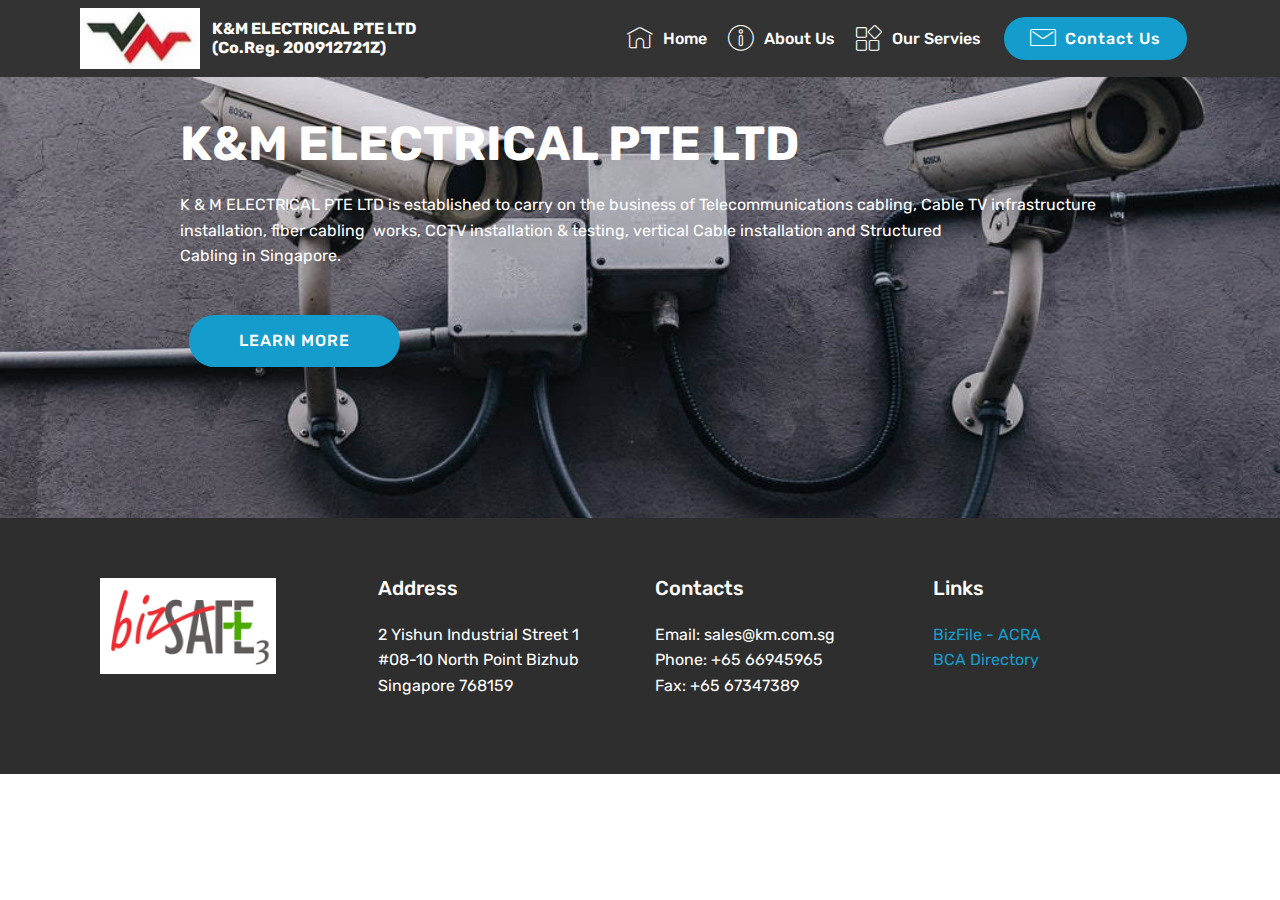
<file: index.html>
<!DOCTYPE html>
<html >
<head>
  <!-- Site made with Mobirise Website Builder v4.7.2, https://mobirise.com -->
  <meta charset="UTF-8">
  <meta http-equiv="X-UA-Compatible" content="IE=edge">
  <meta name="generator" content="Mobirise v4.7.2, mobirise.com">
  <meta name="viewport" content="width=device-width, initial-scale=1, minimum-scale=1">
  <link rel="shortcut icon" href="assets/images/km-logo-2-122x62.jpg" type="image/x-icon">
  <meta name="description" content="">
  <title>Home</title>
  <link rel="stylesheet" href="assets/web/assets/mobirise-icons/mobirise-icons.css">
  <link rel="stylesheet" href="assets/tether/tether.min.css">
  <link rel="stylesheet" href="assets/bootstrap/css/bootstrap.min.css">
  <link rel="stylesheet" href="assets/bootstrap/css/bootstrap-grid.min.css">
  <link rel="stylesheet" href="assets/bootstrap/css/bootstrap-reboot.min.css">
  <link rel="stylesheet" href="assets/dropdown/css/style.css">
  <link rel="stylesheet" href="assets/socicon/css/styles.css">
  <link rel="stylesheet" href="assets/theme/css/style.css">
  <link rel="stylesheet" href="assets/mobirise/css/mbr-additional.css" type="text/css">
  
  
  
</head>
<body>
  <section class="menu cid-qQFEwSTZbd" once="menu" id="menu1-e">

    

    <nav class="navbar navbar-expand beta-menu navbar-dropdown align-items-center navbar-fixed-top navbar-toggleable-sm">
        <button class="navbar-toggler navbar-toggler-right" type="button" data-toggle="collapse" data-target="#navbarSupportedContent" aria-controls="navbarSupportedContent" aria-expanded="false" aria-label="Toggle navigation">
            <div class="hamburger">
                <span></span>
                <span></span>
                <span></span>
                <span></span>
            </div>
        </button>
        <div class="menu-logo">
            <div class="navbar-brand">
                <span class="navbar-logo">
                    
                         <img src="assets/images/km-logo-2-122x62.jpg" alt="Mobirise" title="" style="height: 3.8rem;">
                    
                </span>
                <span class="navbar-caption-wrap"><a class="navbar-caption text-white display-4" href="mailto:sales@km.com.sg">K&amp;M ELECTRICAL PTE LTD<br>(Co.Reg. 200912721Z)</a></span>
            </div>
        </div>
        <div class="collapse navbar-collapse" id="navbarSupportedContent">
            <ul class="navbar-nav nav-dropdown" data-app-modern-menu="true"><li class="nav-item">
                    <a class="nav-link link text-white display-4" href="index.html">
                        <span class="mbri-home mbr-iconfont mbr-iconfont-btn"></span>Home</a>
                </li>
                <li class="nav-item">
                    <a class="nav-link link text-white display-4" href="aboutus.html"><span class="mbri-info mbr-iconfont mbr-iconfont-btn"></span>
                        
                        About Us
                    </a>
                </li><li class="nav-item"><a class="nav-link link text-white display-4" href="ourservices.html"><span class="mbri-extension mbr-iconfont mbr-iconfont-btn"></span>
                        
                        Our Servies</a></li></ul>
            <div class="navbar-buttons mbr-section-btn"><a class="btn btn-sm btn-primary display-4" href="contactus.html"><span class="mbri-letter mbr-iconfont mbr-iconfont-btn"></span>Contact Us</a></div>
        </div>
    </nav>
</section>

<section class="engine"><a href="https://mobirise.me/n">free landing page html templates</a></section><section class="mbr-section info3 cid-qQGO5fFR3U" id="info3-15">

    

    

    <div class="container">
        <div class="row justify-content-center">
            <div class="media-container-column title col-12 col-md-10">
                <h2 class="align-left mbr-bold mbr-white pb-3 mbr-fonts-style display-2">K&amp;M ELECTRICAL PTE LTD</h2>
                
                <p class="mbr-text align-left mbr-white mbr-fonts-style display-7">K &amp; M ELECTRICAL PTE LTD is established to carry on the business of Telecommunications cabling, Cable TV infrastructure installation, fiber cabling &nbsp;works, CCTV installation &amp; testing, vertical Cable installation and Structured 
<br>Cabling in Singapore.&nbsp;</p>
                <div class="mbr-section-btn align-left py-4"><a class="btn btn-primary display-4" href="aboutus.html">LEARN MORE</a></div>
            </div>
        </div>
    </div>
</section>

<section class="cid-qQGpNGONxh" id="footer1-v">

    

    

    <div class="container">
        <div class="media-container-row content text-white">
            <div class="col-12 col-md-3">
                <div class="media-wrap">
                    <a href="https://mobirise.com/">
                        <img src="assets/images/bizsafe3-192x105.png" alt="Mobirise" title="">
                    </a>
                </div>
            </div>
            <div class="col-12 col-md-3 mbr-fonts-style display-7">
                <h5 class="pb-3">
                    Address
                </h5>
                <p class="mbr-text">2 Yishun Industrial Street 1 
<br>#08-10 North Point Bizhub 
<br>Singapore 768159</p>
            </div>
            <div class="col-12 col-md-3 mbr-fonts-style display-7">
                <h5 class="pb-3">
                    Contacts
                </h5>
                <p class="mbr-text">Email: sales@km.com.sg 
<br>Phone: +65 66945965 
<br>Fax: +65 67347389</p>
            </div>
            <div class="col-12 col-md-3 mbr-fonts-style display-7">
                <h5 class="pb-3">
                    Links
                </h5>
                <p class="mbr-text">
                    <a class="text-primary" href="https://www.bizfile.gov.sg/ngbbizfileinternet/faces/oracle/webcenter/portalapp/pages/BizfileHomepage.jspx?_afrLoop=58177899500526579&_afrWindowMode=0&_afrWindowId=null#%40%3F_afrWindowId%3Dnull%26_afrLoop%3D58177899500526579%26_afrWindowMode%3D0%26_adf.ctrl-state%3D3b481uw6v_4" target="_blank">BizFile - ACRA</a>&nbsp;<br><a class="text-primary" href="https://www.bca.gov.sg/bcadirectory" target="_blank">BCA Directory</a>&nbsp;<br><br></p>
            </div>
        </div>
        
    </div>
</section>


  <script src="assets/web/assets/jquery/jquery.min.js"></script>
  <script src="assets/popper/popper.min.js"></script>
  <script src="assets/tether/tether.min.js"></script>
  <script src="assets/bootstrap/js/bootstrap.min.js"></script>
  <script src="assets/smoothscroll/smooth-scroll.js"></script>
  <script src="assets/dropdown/js/script.min.js"></script>
  <script src="assets/touchswipe/jquery.touch-swipe.min.js"></script>
  <script src="assets/theme/js/script.js"></script>
  
  
</body>
</html>
</file>
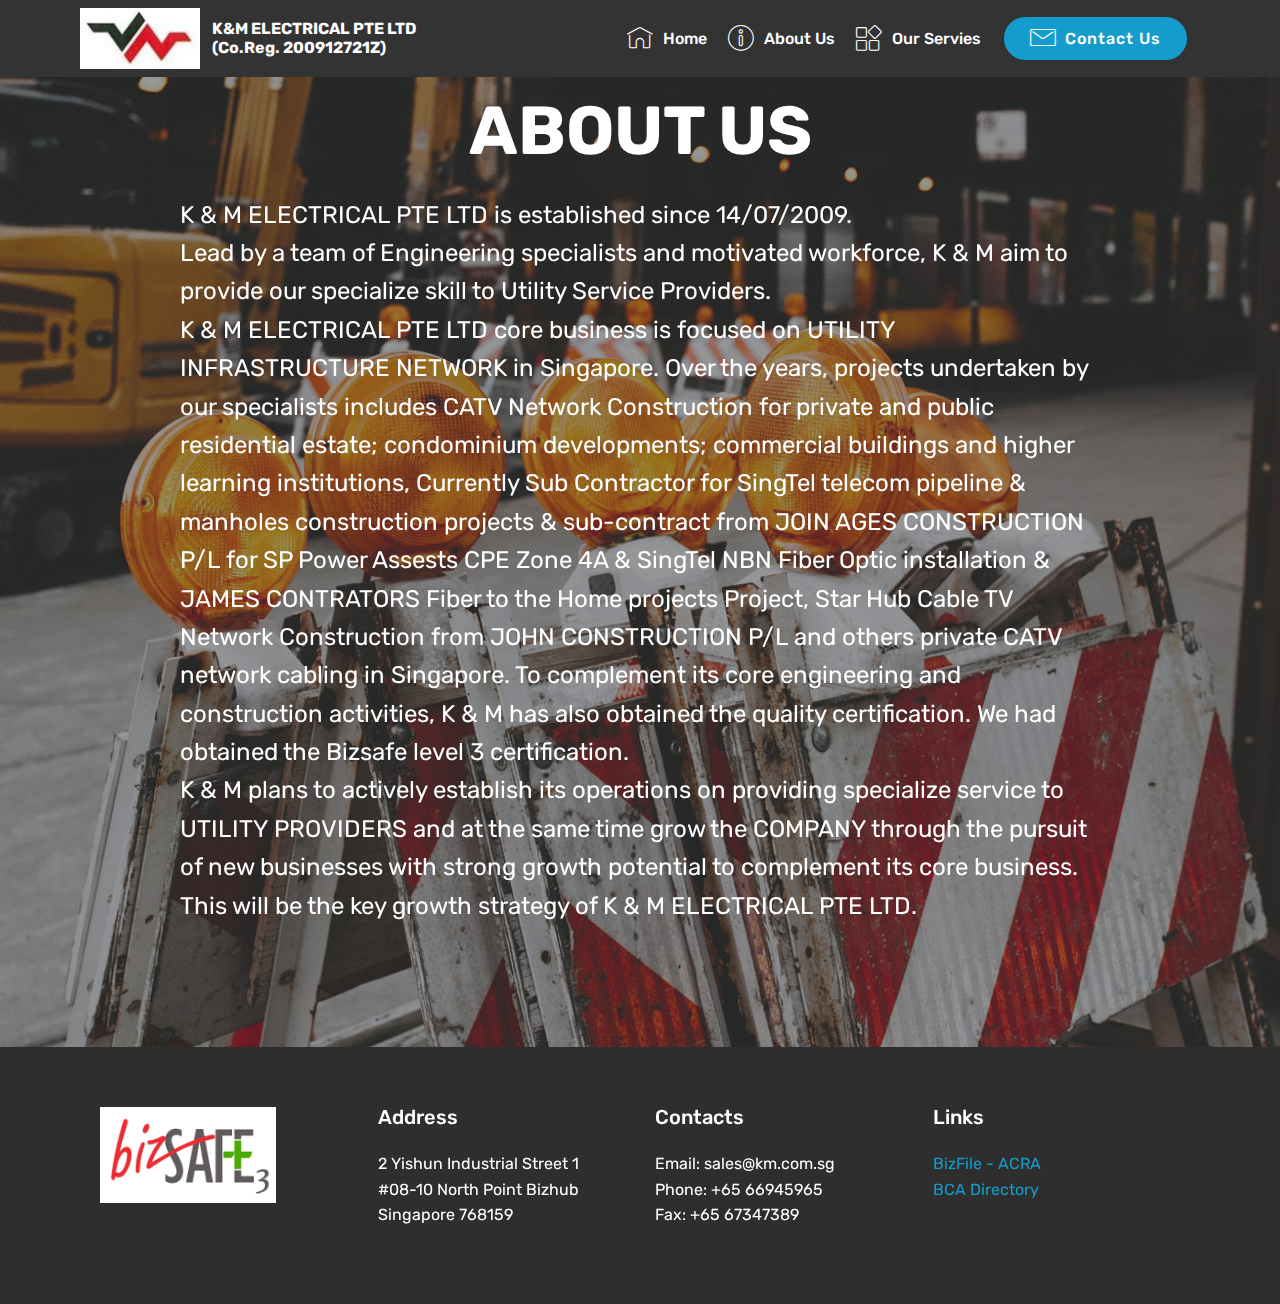
<file: aboutus.html>
<!DOCTYPE html>
<html >
<head>
  <!-- Site made with Mobirise Website Builder v4.7.2, https://mobirise.com -->
  <meta charset="UTF-8">
  <meta http-equiv="X-UA-Compatible" content="IE=edge">
  <meta name="generator" content="Mobirise v4.7.2, mobirise.com">
  <meta name="viewport" content="width=device-width, initial-scale=1, minimum-scale=1">
  <link rel="shortcut icon" href="assets/images/km-logo-2-122x62.jpg" type="image/x-icon">
  <meta name="description" content="Website Creator Description">
  <title>About Us</title>
  <link rel="stylesheet" href="assets/web/assets/mobirise-icons/mobirise-icons.css">
  <link rel="stylesheet" href="assets/tether/tether.min.css">
  <link rel="stylesheet" href="assets/bootstrap/css/bootstrap.min.css">
  <link rel="stylesheet" href="assets/bootstrap/css/bootstrap-grid.min.css">
  <link rel="stylesheet" href="assets/bootstrap/css/bootstrap-reboot.min.css">
  <link rel="stylesheet" href="assets/socicon/css/styles.css">
  <link rel="stylesheet" href="assets/dropdown/css/style.css">
  <link rel="stylesheet" href="assets/theme/css/style.css">
  <link rel="stylesheet" href="assets/mobirise/css/mbr-additional.css" type="text/css">
  
  
  
</head>
<body>
  <section class="menu cid-qQFEwSTZbd" once="menu" id="menu1-i">

    

    <nav class="navbar navbar-expand beta-menu navbar-dropdown align-items-center navbar-fixed-top navbar-toggleable-sm">
        <button class="navbar-toggler navbar-toggler-right" type="button" data-toggle="collapse" data-target="#navbarSupportedContent" aria-controls="navbarSupportedContent" aria-expanded="false" aria-label="Toggle navigation">
            <div class="hamburger">
                <span></span>
                <span></span>
                <span></span>
                <span></span>
            </div>
        </button>
        <div class="menu-logo">
            <div class="navbar-brand">
                <span class="navbar-logo">
                    
                         <img src="assets/images/km-logo-2-122x62.jpg" alt="Mobirise" title="" style="height: 3.8rem;">
                    
                </span>
                <span class="navbar-caption-wrap"><a class="navbar-caption text-white display-4" href="mailto:sales@km.com.sg">K&amp;M ELECTRICAL PTE LTD<br>(Co.Reg. 200912721Z)</a></span>
            </div>
        </div>
        <div class="collapse navbar-collapse" id="navbarSupportedContent">
            <ul class="navbar-nav nav-dropdown" data-app-modern-menu="true"><li class="nav-item">
                    <a class="nav-link link text-white display-4" href="index.html">
                        <span class="mbri-home mbr-iconfont mbr-iconfont-btn"></span>Home</a>
                </li>
                <li class="nav-item">
                    <a class="nav-link link text-white display-4" href="aboutus.html"><span class="mbri-info mbr-iconfont mbr-iconfont-btn"></span>
                        
                        About Us
                    </a>
                </li><li class="nav-item"><a class="nav-link link text-white display-4" href="ourservices.html"><span class="mbri-extension mbr-iconfont mbr-iconfont-btn"></span>
                        
                        Our Servies</a></li></ul>
            <div class="navbar-buttons mbr-section-btn"><a class="btn btn-sm btn-primary display-4" href="contactus.html"><span class="mbri-letter mbr-iconfont mbr-iconfont-btn"></span>Contact Us</a></div>
        </div>
    </nav>
</section>

<section class="engine"><a href="https://mobirise.me/m">free website design templates</a></section><section class="cid-qQFYq8wXif mbr-parallax-background" id="header2-k">

    

    <div class="mbr-overlay" style="opacity: 0.5; background-color: rgb(51, 51, 51);"></div>

    <div class="container align-center">
        <div class="row justify-content-md-center">
            <div class="mbr-white col-md-10">
                <h1 class="mbr-section-title mbr-bold pb-3 mbr-fonts-style display-1">
                    ABOUT US</h1>
                
                <p class="mbr-text pb-3 mbr-fonts-style display-5">K &amp; M ELECTRICAL PTE LTD is established since 14/07/2009.<br>Lead by a team of Engineering specialists and motivated workforce, K &amp; M aim to
<br>provide our specialize skill to Utility Service Providers.
<br>K &amp; M ELECTRICAL PTE LTD core business is focused on UTILITY INFRASTRUCTURE NETWORK in Singapore. Over the years, projects undertaken by
<br>our specialists includes CATV Network Construction for private and public residential
estate; condominium developments; commercial buildings and higher learning institutions,
Currently Sub Contractor for SingTel telecom pipeline &amp; manholes construction projects
&amp; sub-contract from JOIN AGES CONSTRUCTION P/L for SP Power Assests CPE Zone
4A &amp; SingTel NBN Fiber Optic installation &amp; JAMES CONTRATORS Fiber to the Home
projects Project, Star Hub Cable TV Network Construction from JOHN
CONSTRUCTION P/L and others private CATV network cabling in Singapore.
To complement its core engineering and construction activities, K &amp; M has also obtained the quality certification. We had obtained the Bizsafe level 3 certification.
<br>K &amp; M plans to actively establish its operations on providing specialize service to
<br>UTILITY PROVIDERS and at the same time grow the COMPANY through the pursuit of
new businesses with strong growth potential to complement its core business. This will be
the key growth strategy of K &amp; M ELECTRICAL PTE LTD.</p>
                
            </div>
        </div>
    </div>
    
</section>

<section class="cid-qQGqOQY8jY" id="footer1-w">

    

    

    <div class="container">
        <div class="media-container-row content text-white">
            <div class="col-12 col-md-3">
                <div class="media-wrap">
                    <a href="https://mobirise.com/">
                        <img src="assets/images/bizsafe3-192x105.png" alt="Mobirise" title="">
                    </a>
                </div>
            </div>
            <div class="col-12 col-md-3 mbr-fonts-style display-7">
                <h5 class="pb-3">
                    Address
                </h5>
                <p class="mbr-text">2 Yishun Industrial Street 1 
<br>#08-10 North Point Bizhub 
<br>Singapore 768159</p>
            </div>
            <div class="col-12 col-md-3 mbr-fonts-style display-7">
                <h5 class="pb-3">
                    Contacts
                </h5>
                <p class="mbr-text">Email: sales@km.com.sg 
<br>Phone: +65 66945965 
<br>Fax: +65 67347389</p>
            </div>
            <div class="col-12 col-md-3 mbr-fonts-style display-7">
                <h5 class="pb-3">
                    Links
                </h5>
                <p class="mbr-text"><a class="text-primary" href="https://www.bizfile.gov.sg/ngbbizfileinternet/faces/oracle/webcenter/portalapp/pages/BizfileHomepage.jspx?_afrLoop=58177899500526579&_afrWindowMode=0&_afrWindowId=null#%40%3F_afrWindowId%3Dnull%26_afrLoop%3D58177899500526579%26_afrWindowMode%3D0%26_adf.ctrl-state%3D3b481uw6v_4" target="_blank">BizFile - ACRA</a>&nbsp;<br><a class="text-primary" href="https://www.bca.gov.sg/bcadirectory" target="_blank">BCA Directory</a>&nbsp;<br><br></p>
            </div>
        </div>
        
    </div>
</section>


  <script src="assets/web/assets/jquery/jquery.min.js"></script>
  <script src="assets/popper/popper.min.js"></script>
  <script src="assets/tether/tether.min.js"></script>
  <script src="assets/bootstrap/js/bootstrap.min.js"></script>
  <script src="assets/dropdown/js/script.min.js"></script>
  <script src="assets/touchswipe/jquery.touch-swipe.min.js"></script>
  <script src="assets/parallax/jarallax.min.js"></script>
  <script src="assets/smoothscroll/smooth-scroll.js"></script>
  <script src="assets/theme/js/script.js"></script>
  
  
</body>
</html>
</file>
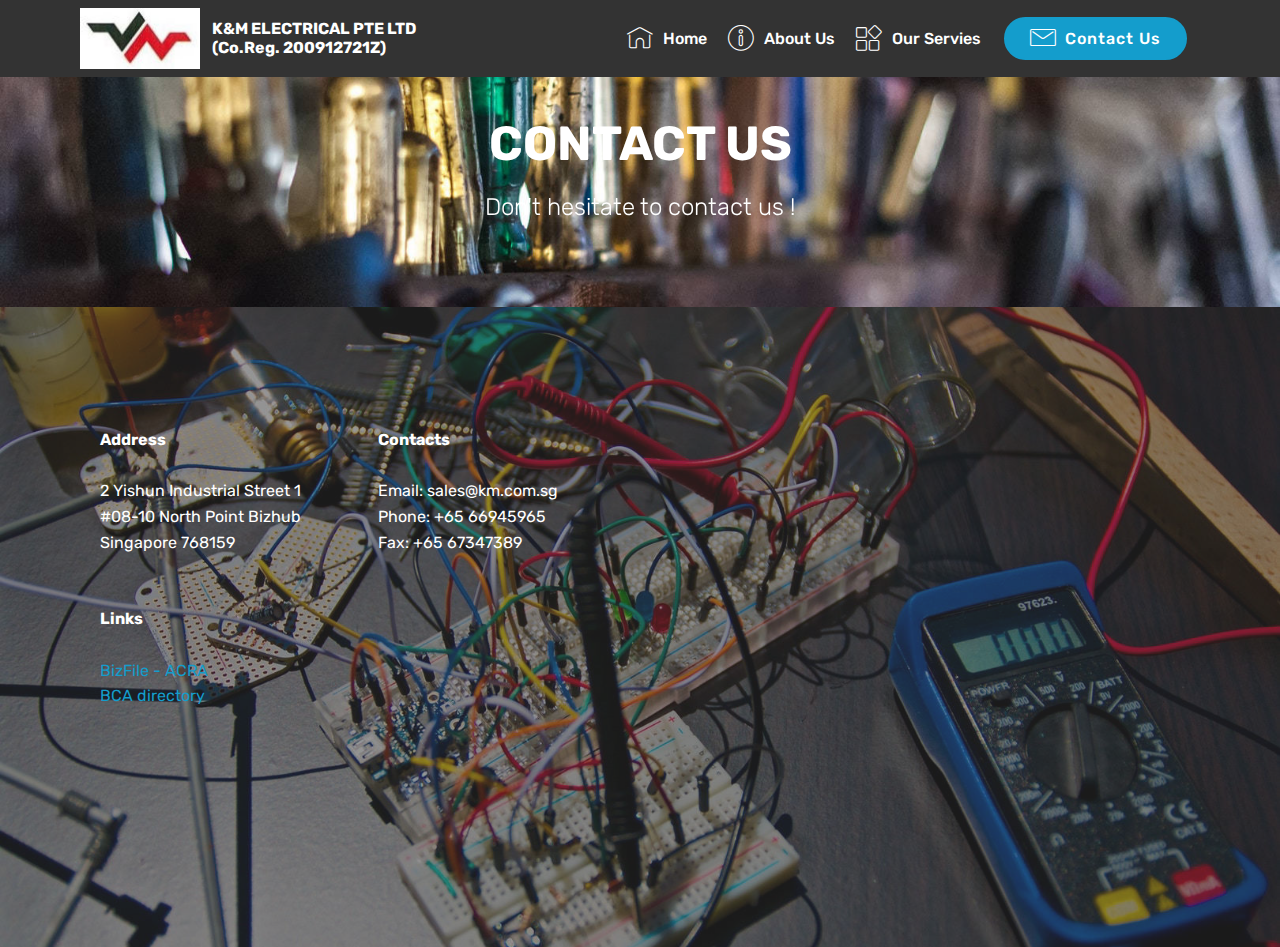
<file: contactus.html>
<!DOCTYPE html>
<html >
<head>
  <!-- Site made with Mobirise Website Builder v4.7.2, https://mobirise.com -->
  <meta charset="UTF-8">
  <meta http-equiv="X-UA-Compatible" content="IE=edge">
  <meta name="generator" content="Mobirise v4.7.2, mobirise.com">
  <meta name="viewport" content="width=device-width, initial-scale=1, minimum-scale=1">
  <link rel="shortcut icon" href="assets/images/km-logo-2-122x62.jpg" type="image/x-icon">
  <meta name="description" content="Web Creator Description">
  <title>Contact Us</title>
  <link rel="stylesheet" href="assets/web/assets/mobirise-icons/mobirise-icons.css">
  <link rel="stylesheet" href="assets/tether/tether.min.css">
  <link rel="stylesheet" href="assets/bootstrap/css/bootstrap.min.css">
  <link rel="stylesheet" href="assets/bootstrap/css/bootstrap-grid.min.css">
  <link rel="stylesheet" href="assets/bootstrap/css/bootstrap-reboot.min.css">
  <link rel="stylesheet" href="assets/socicon/css/styles.css">
  <link rel="stylesheet" href="assets/dropdown/css/style.css">
  <link rel="stylesheet" href="assets/theme/css/style.css">
  <link rel="stylesheet" href="assets/mobirise/css/mbr-additional.css" type="text/css">
  
  
  
</head>
<body>
  <section class="mbr-section content5 cid-qQGAXYCKDl mbr-parallax-background" id="content5-10">

    

    

    <div class="container">
        <div class="media-container-row">
            <div class="title col-12 col-md-8">
                <h2 class="align-center mbr-bold mbr-white pb-3 mbr-fonts-style display-2">CONTACT US</h2>
                <h3 class="mbr-section-subtitle align-center mbr-light mbr-white pb-3 mbr-fonts-style display-5">Don't hesitate to contact us !</h3>
                
                
            </div>
        </div>
    </div>
</section>

<section class="engine"><a href="https://mobirise.me/r">bootstrap templates</a></section><section class="menu cid-qQFEwSTZbd" once="menu" id="menu1-t">

    

    <nav class="navbar navbar-expand beta-menu navbar-dropdown align-items-center navbar-fixed-top navbar-toggleable-sm">
        <button class="navbar-toggler navbar-toggler-right" type="button" data-toggle="collapse" data-target="#navbarSupportedContent" aria-controls="navbarSupportedContent" aria-expanded="false" aria-label="Toggle navigation">
            <div class="hamburger">
                <span></span>
                <span></span>
                <span></span>
                <span></span>
            </div>
        </button>
        <div class="menu-logo">
            <div class="navbar-brand">
                <span class="navbar-logo">
                    
                         <img src="assets/images/km-logo-2-122x62.jpg" alt="Mobirise" title="" style="height: 3.8rem;">
                    
                </span>
                <span class="navbar-caption-wrap"><a class="navbar-caption text-white display-4" href="mailto:sales@km.com.sg">K&amp;M ELECTRICAL PTE LTD<br>(Co.Reg. 200912721Z)</a></span>
            </div>
        </div>
        <div class="collapse navbar-collapse" id="navbarSupportedContent">
            <ul class="navbar-nav nav-dropdown" data-app-modern-menu="true"><li class="nav-item">
                    <a class="nav-link link text-white display-4" href="index.html">
                        <span class="mbri-home mbr-iconfont mbr-iconfont-btn"></span>Home</a>
                </li>
                <li class="nav-item">
                    <a class="nav-link link text-white display-4" href="aboutus.html"><span class="mbri-info mbr-iconfont mbr-iconfont-btn"></span>
                        
                        About Us
                    </a>
                </li><li class="nav-item"><a class="nav-link link text-white display-4" href="ourservices.html"><span class="mbri-extension mbr-iconfont mbr-iconfont-btn"></span>
                        
                        Our Servies</a></li></ul>
            <div class="navbar-buttons mbr-section-btn"><a class="btn btn-sm btn-primary display-4" href="contactus.html"><span class="mbri-letter mbr-iconfont mbr-iconfont-btn"></span>Contact Us</a></div>
        </div>
    </nav>
</section>

<section class="cid-qQGmT7KlVI" id="footer2-u">

    

    <div class="mbr-overlay" style="opacity: 0.5; background-color: rgb(51, 51, 51);"></div>

    <div class="container">
        <div class="media-container-row content mbr-white">
            <div class="col-12 col-md-3 mbr-fonts-style display-7">
                <p class="mbr-text">
                    <strong>Address</strong>
                    <br>
                    <br>2 Yishun Industrial Street 1
<br>#08-10 North Point Bizhub           
<br>Singapore 768159<br>
                    <br>
                    <br><strong>Links 
</strong><br>
<br><a href="https://www.bizfile.gov.sg/ngbbizfileinternet/faces/oracle/webcenter/portalapp/pages/BizfileHomepage.jspx?_afrLoop=58182268702171970&_afrWindowMode=0&_afrWindowId=null#%40%3F_afrWindowId%3Dnull%26_afrLoop%3D58182268702171970%26_afrWindowMode%3D0%26_adf.ctrl-state%3D15fqg6jhvj_4" target="_blank">BizFile - ACRA </a>
<br><a href="https://www.bca.gov.sg/bcadirectory">BCA directory &nbsp;</a><br><br></p>
            </div>
            <div class="col-12 col-md-3 mbr-fonts-style display-7">
                <p class="mbr-text"><strong>Contacts 
</strong><br>
<br>Email: sales@km.com.sg 
<br>Phone: +65 66945965 
<br>Fax: +65 67347389<br><br></p>
            </div>
            <div class="col-12 col-md-6">
                <div class="google-map"><iframe frameborder="0" style="border:0" src="https://www.google.com/maps/embed/v1/place?key=AIzaSyA0Dx_boXQiwvdz8sJHoYeZNVTdoWONYkU&amp;q=place_id:ChIJrULe8WAU2jERgLb8mi31TK8" allowfullscreen=""></iframe></div>
            </div>
        </div>
        
    </div>
</section>


  <script src="assets/web/assets/jquery/jquery.min.js"></script>
  <script src="assets/popper/popper.min.js"></script>
  <script src="assets/tether/tether.min.js"></script>
  <script src="assets/bootstrap/js/bootstrap.min.js"></script>
  <script src="assets/parallax/jarallax.min.js"></script>
  <script src="assets/dropdown/js/script.min.js"></script>
  <script src="assets/touchswipe/jquery.touch-swipe.min.js"></script>
  <script src="assets/smoothscroll/smooth-scroll.js"></script>
  <script src="assets/theme/js/script.js"></script>
  
  
</body>
</html>
</file>
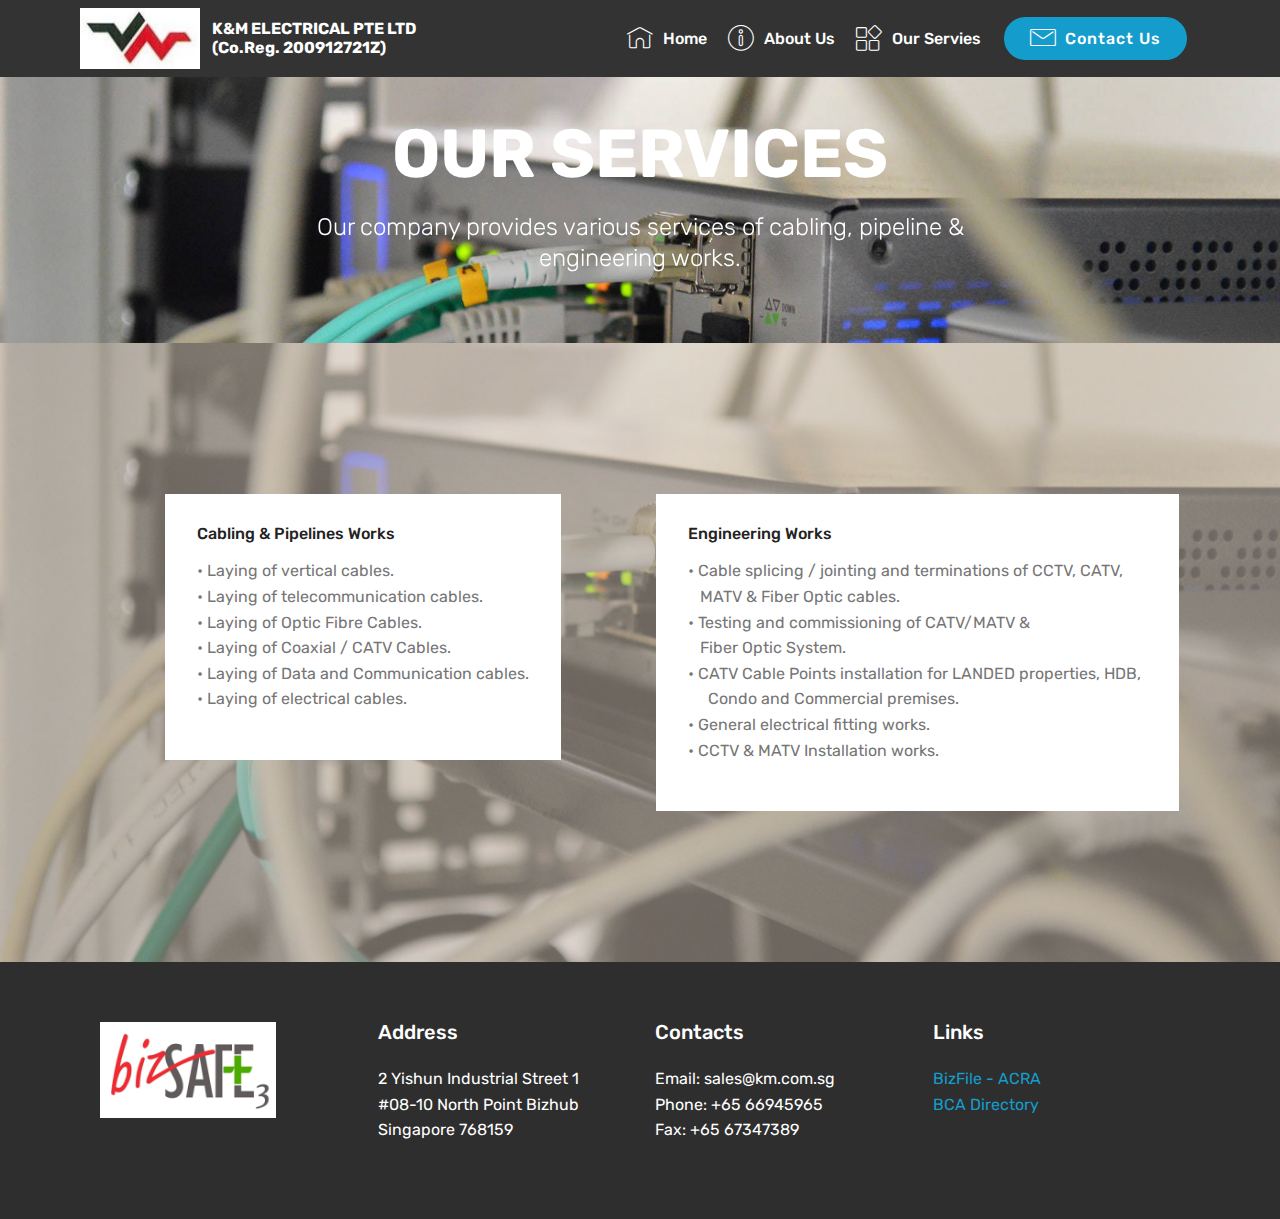
<file: ourservices.html>
<!DOCTYPE html>
<html >
<head>
  <!-- Site made with Mobirise Website Builder v4.7.2, https://mobirise.com -->
  <meta charset="UTF-8">
  <meta http-equiv="X-UA-Compatible" content="IE=edge">
  <meta name="generator" content="Mobirise v4.7.2, mobirise.com">
  <meta name="viewport" content="width=device-width, initial-scale=1, minimum-scale=1">
  <link rel="shortcut icon" href="assets/images/km-logo-2-122x62.jpg" type="image/x-icon">
  <meta name="description" content="Site Creator Description">
  <title>Our Services</title>
  <link rel="stylesheet" href="assets/web/assets/mobirise-icons/mobirise-icons.css">
  <link rel="stylesheet" href="assets/tether/tether.min.css">
  <link rel="stylesheet" href="assets/bootstrap/css/bootstrap.min.css">
  <link rel="stylesheet" href="assets/bootstrap/css/bootstrap-grid.min.css">
  <link rel="stylesheet" href="assets/bootstrap/css/bootstrap-reboot.min.css">
  <link rel="stylesheet" href="assets/socicon/css/styles.css">
  <link rel="stylesheet" href="assets/dropdown/css/style.css">
  <link rel="stylesheet" href="assets/theme/css/style.css">
  <link rel="stylesheet" href="assets/mobirise/css/mbr-additional.css" type="text/css">
  
  
  
</head>
<body>
  <section class="mbr-section content5 cid-qQGBN6idrv mbr-parallax-background" id="content5-13">

    

    

    <div class="container">
        <div class="media-container-row">
            <div class="title col-12 col-md-8">
                <h2 class="align-center mbr-bold mbr-white pb-3 mbr-fonts-style display-1">
                    OUR SERVICES</h2>
                <h3 class="mbr-section-subtitle align-center mbr-light mbr-white pb-3 mbr-fonts-style display-5">Our company provides various services of cabling, pipeline &amp; engineering works.</h3>
                
                
            </div>
        </div>
    </div>
</section>

<section class="engine"><a href="https://mobirise.me/a">Mobirise alternative</a></section><section class="menu cid-qQFEwSTZbd" once="menu" id="menu1-l">

    

    <nav class="navbar navbar-expand beta-menu navbar-dropdown align-items-center navbar-fixed-top navbar-toggleable-sm">
        <button class="navbar-toggler navbar-toggler-right" type="button" data-toggle="collapse" data-target="#navbarSupportedContent" aria-controls="navbarSupportedContent" aria-expanded="false" aria-label="Toggle navigation">
            <div class="hamburger">
                <span></span>
                <span></span>
                <span></span>
                <span></span>
            </div>
        </button>
        <div class="menu-logo">
            <div class="navbar-brand">
                <span class="navbar-logo">
                    
                         <img src="assets/images/km-logo-2-122x62.jpg" alt="Mobirise" title="" style="height: 3.8rem;">
                    
                </span>
                <span class="navbar-caption-wrap"><a class="navbar-caption text-white display-4" href="mailto:sales@km.com.sg">K&amp;M ELECTRICAL PTE LTD<br>(Co.Reg. 200912721Z)</a></span>
            </div>
        </div>
        <div class="collapse navbar-collapse" id="navbarSupportedContent">
            <ul class="navbar-nav nav-dropdown" data-app-modern-menu="true"><li class="nav-item">
                    <a class="nav-link link text-white display-4" href="index.html">
                        <span class="mbri-home mbr-iconfont mbr-iconfont-btn"></span>Home</a>
                </li>
                <li class="nav-item">
                    <a class="nav-link link text-white display-4" href="aboutus.html"><span class="mbri-info mbr-iconfont mbr-iconfont-btn"></span>
                        
                        About Us
                    </a>
                </li><li class="nav-item"><a class="nav-link link text-white display-4" href="ourservices.html"><span class="mbri-extension mbr-iconfont mbr-iconfont-btn"></span>
                        
                        Our Servies</a></li></ul>
            <div class="navbar-buttons mbr-section-btn"><a class="btn btn-sm btn-primary display-4" href="contactus.html"><span class="mbri-letter mbr-iconfont mbr-iconfont-btn"></span>Contact Us</a></div>
        </div>
    </nav>
</section>

<section class="features4 cid-qQG1q81ml5 mbr-parallax-background" id="features4-m">
    
         

    <div class="mbr-overlay" style="opacity: 0.5; background-color: rgb(206, 191, 175);">
    </div>
    <div class="container">
        <div class="media-container-row">
            <div class="card p-3 col-12 col-md-6">
                <div class="card-wrapper media-container-row media-container-row">
                    <div class="card-box">
                        <h4 class="card-title pb-3 mbr-fonts-style display-7">Cabling &amp; Pipelines Works
</h4>
                        <p class="mbr-text mbr-fonts-style display-7">• Laying of vertical cables.
<br>• Laying of telecommunication cables.
<br>• Laying of Optic Fibre Cables.
<br>• Laying of Coaxial / CATV Cables.
<br>• Laying of Data and Communication cables.
<br>• Laying of electrical cables.&nbsp;<br></p>
                    </div>
                </div>
            </div>

            <div class="card p-3 col-12 col-md-6 col-12 col-md-6">
                <div class="card-wrapper media-container-row">
                    <div class="card-box">
                        <h4 class="card-title pb-3 mbr-fonts-style display-7">Engineering Works
</h4>
                        <p class="mbr-text mbr-fonts-style display-7">• Cable splicing / jointing and terminations of CCTV, CATV, &nbsp; &nbsp; &nbsp; &nbsp; &nbsp;MATV &amp; Fiber Optic
cables.
<br>• Testing and commissioning of CATV/MATV &amp;<br>&nbsp; &nbsp;Fiber Optic System.
<br>• CATV Cable Points installation for LANDED properties, HDB, &nbsp; &nbsp; &nbsp;Condo and
Commercial premises.
<br>• General electrical fitting works.
<br>• CCTV &amp; MATV Installation works.&nbsp;<br></p>
                    </div>
                </div>
            </div>

            

            
        </div>
    </div>
</section>

<section class="cid-qQGrugEwDL" id="footer1-x">

    

    

    <div class="container">
        <div class="media-container-row content text-white">
            <div class="col-12 col-md-3">
                <div class="media-wrap">
                    <a href="https://mobirise.com/">
                        <img src="assets/images/bizsafe3-192x105.png" alt="Mobirise" title="">
                    </a>
                </div>
            </div>
            <div class="col-12 col-md-3 mbr-fonts-style display-7">
                <h5 class="pb-3">
                    Address
                </h5>
                <p class="mbr-text">2 Yishun Industrial Street 1 
<br>#08-10 North Point Bizhub 
<br>Singapore 768159</p>
            </div>
            <div class="col-12 col-md-3 mbr-fonts-style display-7">
                <h5 class="pb-3">
                    Contacts
                </h5>
                <p class="mbr-text">Email: sales@km.com.sg 
<br>Phone: +65 66945965 
<br>Fax: +65 67347389</p>
            </div>
            <div class="col-12 col-md-3 mbr-fonts-style display-7">
                <h5 class="pb-3">
                    Links
                </h5>
                <p class="mbr-text"><a class="text-primary" href="https://www.bizfile.gov.sg/ngbbizfileinternet/faces/oracle/webcenter/portalapp/pages/BizfileHomepage.jspx?_afrLoop=58177899500526579&_afrWindowMode=0&_afrWindowId=null#%40%3F_afrWindowId%3Dnull%26_afrLoop%3D58177899500526579%26_afrWindowMode%3D0%26_adf.ctrl-state%3D3b481uw6v_4" target="_blank">BizFile - ACRA</a>&nbsp;<br><a class="text-primary" href="https://www.bca.gov.sg/bcadirectory" target="_blank">BCA Directory</a>&nbsp;<br><br></p>
            </div>
        </div>
        
    </div>
</section>


  <script src="assets/web/assets/jquery/jquery.min.js"></script>
  <script src="assets/popper/popper.min.js"></script>
  <script src="assets/tether/tether.min.js"></script>
  <script src="assets/bootstrap/js/bootstrap.min.js"></script>
  <script src="assets/parallax/jarallax.min.js"></script>
  <script src="assets/dropdown/js/script.min.js"></script>
  <script src="assets/touchswipe/jquery.touch-swipe.min.js"></script>
  <script src="assets/smoothscroll/smooth-scroll.js"></script>
  <script src="assets/theme/js/script.js"></script>
  
  
</body>
</html>
</file>
<file: assets/web/assets/mobirise-icons/mobirise-icons.css>
@font-face {
  font-family: 'MobiriseIcons';
  src:  url('mobirise-icons.eot?spat4u');
  src:  url('mobirise-icons.eot?spat4u#iefix') format('embedded-opentype'),
    url('mobirise-icons.ttf?spat4u') format('truetype'),
    url('mobirise-icons.woff?spat4u') format('woff'),
    url('mobirise-icons.svg?spat4u#MobiriseIcons') format('svg');
  font-weight: normal;
  font-style: normal;
}

[class^="mbri-"], [class*=" mbri-"] {
  /* use !important to prevent issues with browser extensions that change fonts */
  font-family: MobiriseIcons !important;
  speak: none;
  font-style: normal;
  font-weight: normal;
  font-variant: normal;
  text-transform: none;
  line-height: 1;

  /* Better Font Rendering =========== */
  -webkit-font-smoothing: antialiased;
  -moz-osx-font-smoothing: grayscale;
}

.mbri-add-submenu:before {
  content: "\e900";
}
.mbri-alert:before {
  content: "\e901";
}
.mbri-align-center:before {
  content: "\e902";
}
.mbri-align-justify:before {
  content: "\e903";
}
.mbri-align-left:before {
  content: "\e904";
}
.mbri-align-right:before {
  content: "\e905";
}
.mbri-android:before {
  content: "\e906";
}
.mbri-apple:before {
  content: "\e907";
}
.mbri-arrow-down:before {
  content: "\e908";
}
.mbri-arrow-next:before {
  content: "\e909";
}
.mbri-arrow-prev:before {
  content: "\e90a";
}
.mbri-arrow-up:before {
  content: "\e90b";
}
.mbri-bold:before {
  content: "\e90c";
}
.mbri-bookmark:before {
  content: "\e90d";
}
.mbri-bootstrap:before {
  content: "\e90e";
}
.mbri-briefcase:before {
  content: "\e90f";
}
.mbri-browse:before {
  content: "\e910";
}
.mbri-bulleted-list:before {
  content: "\e911";
}
.mbri-calendar:before {
  content: "\e912";
}
.mbri-camera:before {
  content: "\e913";
}
.mbri-cart-add:before {
  content: "\e914";
}
.mbri-cart-full:before {
  content: "\e915";
}
.mbri-cash:before {
  content: "\e916";
}
.mbri-change-style:before {
  content: "\e917";
}
.mbri-chat:before {
  content: "\e918";
}
.mbri-clock:before {
  content: "\e919";
}
.mbri-close:before {
  content: "\e91a";
}
.mbri-cloud:before {
  content: "\e91b";
}
.mbri-code:before {
  content: "\e91c";
}
.mbri-contact-form:before {
  content: "\e91d";
}
.mbri-credit-card:before {
  content: "\e91e";
}
.mbri-cursor-click:before {
  content: "\e91f";
}
.mbri-cust-feedback:before {
  content: "\e920";
}
.mbri-database:before {
  content: "\e921";
}
.mbri-delivery:before {
  content: "\e922";
}
.mbri-desktop:before {
  content: "\e923";
}
.mbri-devices:before {
  content: "\e924";
}
.mbri-down:before {
  content: "\e925";
}
.mbri-download:before {
  content: "\e989";
}
.mbri-drag-n-drop:before {
  content: "\e927";
}
.mbri-drag-n-drop2:before {
  content: "\e928";
}
.mbri-edit:before {
  content: "\e929";
}
.mbri-edit2:before {
  content: "\e92a";
}
.mbri-error:before {
  content: "\e92b";
}
.mbri-extension:before {
  content: "\e92c";
}
.mbri-features:before {
  content: "\e92d";
}
.mbri-file:before {
  content: "\e92e";
}
.mbri-flag:before {
  content: "\e92f";
}
.mbri-folder:before {
  content: "\e930";
}
.mbri-gift:before {
  content: "\e931";
}
.mbri-github:before {
  content: "\e932";
}
.mbri-globe:before {
  content: "\e933";
}
.mbri-globe-2:before {
  content: "\e934";
}
.mbri-growing-chart:before {
  content: "\e935";
}
.mbri-hearth:before {
  content: "\e936";
}
.mbri-help:before {
  content: "\e937";
}
.mbri-home:before {
  content: "\e938";
}
.mbri-hot-cup:before {
  content: "\e939";
}
.mbri-idea:before {
  content: "\e93a";
}
.mbri-image-gallery:before {
  content: "\e93b";
}
.mbri-image-slider:before {
  content: "\e93c";
}
.mbri-info:before {
  content: "\e93d";
}
.mbri-italic:before {
  content: "\e93e";
}
.mbri-key:before {
  content: "\e93f";
}
.mbri-laptop:before {
  content: "\e940";
}
.mbri-layers:before {
  content: "\e941";
}
.mbri-left-right:before {
  content: "\e942";
}
.mbri-left:before {
  content: "\e943";
}
.mbri-letter:before {
  content: "\e944";
}
.mbri-like:before {
  content: "\e945";
}
.mbri-link:before {
  content: "\e946";
}
.mbri-lock:before {
  content: "\e947";
}
.mbri-login:before {
  content: "\e948";
}
.mbri-logout:before {
  content: "\e949";
}
.mbri-magic-stick:before {
  content: "\e94a";
}
.mbri-map-pin:before {
  content: "\e94b";
}
.mbri-menu:before {
  content: "\e94c";
}
.mbri-mobile:before {
  content: "\e94d";
}
.mbri-mobile2:before {
  content: "\e94e";
}
.mbri-mobirise:before {
  content: "\e94f";
}
.mbri-more-horizontal:before {
  content: "\e950";
}
.mbri-more-vertical:before {
  content: "\e951";
}
.mbri-music:before {
  content: "\e952";
}
.mbri-new-file:before {
  content: "\e953";
}
.mbri-numbered-list:before {
  content: "\e954";
}
.mbri-opened-folder:before {
  content: "\e955";
}
.mbri-pages:before {
  content: "\e956";
}
.mbri-paper-plane:before {
  content: "\e957";
}
.mbri-paperclip:before {
  content: "\e958";
}
.mbri-photo:before {
  content: "\e959";
}
.mbri-photos:before {
  content: "\e95a";
}
.mbri-pin:before {
  content: "\e95b";
}
.mbri-play:before {
  content: "\e95c";
}
.mbri-plus:before {
  content: "\e95d";
}
.mbri-preview:before {
  content: "\e95e";
}
.mbri-print:before {
  content: "\e95f";
}
.mbri-protect:before {
  content: "\e960";
}
.mbri-question:before {
  content: "\e961";
}
.mbri-quote-left:before {
  content: "\e962";
}
.mbri-quote-right:before {
  content: "\e963";
}
.mbri-refresh:before {
  content: "\e964";
}
.mbri-responsive:before {
  content: "\e965";
}
.mbri-right:before {
  content: "\e966";
}
.mbri-rocket:before {
  content: "\e967";
}
.mbri-sad-face:before {
  content: "\e968";
}
.mbri-sale:before {
  content: "\e969";
}
.mbri-save:before {
  content: "\e96a";
}
.mbri-search:before {
  content: "\e96b";
}
.mbri-setting:before {
  content: "\e96c";
}
.mbri-setting2:before {
  content: "\e96d";
}
.mbri-setting3:before {
  content: "\e96e";
}
.mbri-share:before {
  content: "\e96f";
}
.mbri-shopping-bag:before {
  content: "\e970";
}
.mbri-shopping-basket:before {
  content: "\e971";
}
.mbri-shopping-cart:before {
  content: "\e972";
}
.mbri-sites:before {
  content: "\e973";
}
.mbri-smile-face:before {
  content: "\e974";
}
.mbri-speed:before {
  content: "\e975";
}
.mbri-star:before {
  content: "\e976";
}
.mbri-success:before {
  content: "\e977";
}
.mbri-sun:before {
  content: "\e978";
}
.mbri-sun2:before {
  content: "\e979";
}
.mbri-tablet:before {
  content: "\e97a";
}
.mbri-tablet-vertical:before {
  content: "\e97b";
}
.mbri-target:before {
  content: "\e97c";
}
.mbri-timer:before {
  content: "\e97d";
}
.mbri-to-ftp:before {
  content: "\e97e";
}
.mbri-to-local-drive:before {
  content: "\e97f";
}
.mbri-touch-swipe:before {
  content: "\e980";
}
.mbri-touch:before {
  content: "\e981";
}
.mbri-trash:before {
  content: "\e982";
}
.mbri-underline:before {
  content: "\e983";
}
.mbri-unlink:before {
  content: "\e984";
}
.mbri-unlock:before {
  content: "\e985";
}
.mbri-up-down:before {
  content: "\e986";
}
.mbri-up:before {
  content: "\e987";
}
.mbri-update:before {
  content: "\e988";
}
.mbri-upload:before {
 content: "\e926"; 
}
.mbri-user:before {
  content: "\e98a";
}
.mbri-user2:before {
  content: "\e98b";
}
.mbri-users:before {
  content: "\e98c";
}
.mbri-video:before {
  content: "\e98d";
}
.mbri-video-play:before {
  content: "\e98e";
}
.mbri-watch:before {
  content: "\e98f";
}
.mbri-website-theme:before {
  content: "\e990";
}
.mbri-wifi:before {
  content: "\e991";
}
.mbri-windows:before {
  content: "\e992";
}
.mbri-zoom-out:before {
  content: "\e993";
}
.mbri-redo:before {
  content: "\e994";
}
.mbri-undo:before {
  content: "\e995";
}
</file>
<file: assets/dropdown/css/style.css>
.navbar-dropdown {
  left: 0;
  padding: 0;
  position: absolute;
  right: 0;
  top: 0;
  transition: all 0.45s ease;
  z-index: 1030;
  background: #282828; }
  .navbar-dropdown .navbar-logo {
    margin-right: 0.8rem;
    transition: margin 0.3s ease-in-out;
    vertical-align: middle; }
    .navbar-dropdown .navbar-logo img {
      height: 3.125rem;
      transition: all 0.3s ease-in-out; }
    .navbar-dropdown .navbar-logo.mbr-iconfont {
      font-size: 3.125rem;
      line-height: 3.125rem; }
  .navbar-dropdown .navbar-caption {
    font-weight: 700;
    white-space: normal;
    vertical-align: -4px;
    line-height: 3.125rem !important; }
    .navbar-dropdown .navbar-caption, .navbar-dropdown .navbar-caption:hover {
      color: inherit;
      text-decoration: none; }
  .navbar-dropdown .mbr-iconfont + .navbar-caption {
    vertical-align: -1px; }
  .navbar-dropdown.navbar-fixed-top {
    position: fixed; }
  .navbar-dropdown .navbar-brand span {
    vertical-align: -4px; }
  .navbar-dropdown.bg-color.transparent {
    background: none; }
  .navbar-dropdown.navbar-short .navbar-brand {
    padding: 0.625rem 0; }
    .navbar-dropdown.navbar-short .navbar-brand span {
      vertical-align: -1px; }
  .navbar-dropdown.navbar-short .navbar-caption {
    line-height: 2.375rem !important;
    vertical-align: -2px; }
  .navbar-dropdown.navbar-short .navbar-logo {
    margin-right: 0.5rem; }
    .navbar-dropdown.navbar-short .navbar-logo img {
      height: 2.375rem; }
    .navbar-dropdown.navbar-short .navbar-logo.mbr-iconfont {
      font-size: 2.375rem;
      line-height: 2.375rem; }
  .navbar-dropdown.navbar-short .mbr-table-cell {
    height: 3.625rem; }
  .navbar-dropdown .navbar-close {
    left: 0.6875rem;
    position: fixed;
    top: 0.75rem;
    z-index: 1000; }
  .navbar-dropdown .hamburger-icon {
    content: "";
    display: inline-block;
    vertical-align: middle;
    width: 16px;
    -webkit-box-shadow: 0 -6px 0 1px #282828,0 0 0 1px #282828,0 6px 0 1px #282828;
    -moz-box-shadow: 0 -6px 0 1px #282828,0 0 0 1px #282828,0 6px 0 1px #282828;
    box-shadow: 0 -6px 0 1px #282828,0 0 0 1px #282828,0 6px 0 1px #282828; }

.dropdown-menu .dropdown-toggle[data-toggle="dropdown-submenu"]::after {
  border-bottom: 0.35em solid transparent;
  border-left: 0.35em solid;
  border-right: 0;
  border-top: 0.35em solid transparent;
  margin-left: 0.3rem; }

.dropdown-menu .dropdown-item:focus {
  outline: 0; }

.nav-dropdown {
  font-size: 0.75rem;
  font-weight: 500;
  height: auto !important; }
  .nav-dropdown .nav-btn {
    padding-left: 1rem; }
  .nav-dropdown .link {
    margin: .667em 1.667em;
    font-weight: 500;
    padding: 0;
    transition: color .2s ease-in-out; }
    .nav-dropdown .link.dropdown-toggle {
      margin-right: 2.583em; }
      .nav-dropdown .link.dropdown-toggle::after {
        margin-left: .25rem;
        border-top: 0.35em solid;
        border-right: 0.35em solid transparent;
        border-left: 0.35em solid transparent;
        border-bottom: 0; }
      .nav-dropdown .link.dropdown-toggle[aria-expanded="true"] {
        margin: 0;
        padding: 0.667em 3.263em  0.667em 1.667em; }
  .nav-dropdown .link::after,
  .nav-dropdown .dropdown-item::after {
    color: inherit; }
  .nav-dropdown .btn {
    font-size: 0.75rem;
    font-weight: 700;
    letter-spacing: 0;
    margin-bottom: 0;
    padding-left: 1.25rem;
    padding-right: 1.25rem; }
  .nav-dropdown .dropdown-menu {
    border-radius: 0;
    border: 0;
    left: 0;
    margin: 0;
    padding-bottom: 1.25rem;
    padding-top: 1.25rem;
    position: relative; }
  .nav-dropdown .dropdown-submenu {
    margin-left: 0.125rem;
    top: 0; }
  .nav-dropdown .dropdown-item {
    font-weight: 500;
    line-height: 2;
    padding: 0.3846em 4.615em 0.3846em 1.5385em;
    position: relative;
    transition: color .2s ease-in-out, background-color .2s ease-in-out; }
    .nav-dropdown .dropdown-item::after {
      margin-top: -0.3077em;
      position: absolute;
      right: 1.1538em;
      top: 50%; }
    .nav-dropdown .dropdown-item:focus, .nav-dropdown .dropdown-item:hover {
      background: none; }

@media (max-width: 767px) {
  .nav-dropdown.navbar-toggleable-sm {
    bottom: 0;
    display: none;
    left: 0;
    overflow-x: hidden;
    position: fixed;
    top: 0;
    transform: translateX(-100%);
    -ms-transform: translateX(-100%);
    -webkit-transform: translateX(-100%);
    width: 18.75rem;
    z-index: 999; } }
.nav-dropdown.navbar-toggleable-xl {
  bottom: 0;
  display: none;
  left: 0;
  overflow-x: hidden;
  position: fixed;
  top: 0;
  transform: translateX(-100%);
  -ms-transform: translateX(-100%);
  -webkit-transform: translateX(-100%);
  width: 18.75rem;
  z-index: 999; }

.nav-dropdown-sm {
  display: block !important;
  overflow-x: hidden;
  overflow: auto;
  padding-top: 3.875rem; }
  .nav-dropdown-sm::after {
    content: "";
    display: block;
    height: 3rem;
    width: 100%; }
  .nav-dropdown-sm.collapse.in ~ .navbar-close {
    display: block !important; }
  .nav-dropdown-sm.collapsing, .nav-dropdown-sm.collapse.in {
    transform: translateX(0);
    -ms-transform: translateX(0);
    -webkit-transform: translateX(0);
    transition: all 0.25s ease-out;
    -webkit-transition: all 0.25s ease-out;
    background: #282828; }
  .nav-dropdown-sm.collapsing[aria-expanded="false"] {
    transform: translateX(-100%);
    -ms-transform: translateX(-100%);
    -webkit-transform: translateX(-100%); }
  .nav-dropdown-sm .nav-item {
    display: block;
    margin-left: 0 !important;
    padding-left: 0; }
  .nav-dropdown-sm .link,
  .nav-dropdown-sm .dropdown-item {
    border-top: 1px dotted rgba(255, 255, 255, 0.1);
    font-size: 0.8125rem;
    line-height: 1.6;
    margin: 0 !important;
    padding: 0.875rem 2.4rem 0.875rem 1.5625rem !important;
    position: relative;
    white-space: normal; }
    .nav-dropdown-sm .link:focus, .nav-dropdown-sm .link:hover,
    .nav-dropdown-sm .dropdown-item:focus,
    .nav-dropdown-sm .dropdown-item:hover {
      background: rgba(0, 0, 0, 0.2) !important;
      color: #c0a375; }
  .nav-dropdown-sm .nav-btn {
    position: relative;
    padding: 1.5625rem 1.5625rem 0 1.5625rem; }
    .nav-dropdown-sm .nav-btn::before {
      border-top: 1px dotted rgba(255, 255, 255, 0.1);
      content: "";
      left: 0;
      position: absolute;
      top: 0;
      width: 100%; }
    .nav-dropdown-sm .nav-btn + .nav-btn {
      padding-top: 0.625rem; }
      .nav-dropdown-sm .nav-btn + .nav-btn::before {
        display: none; }
  .nav-dropdown-sm .btn {
    padding: 0.625rem 0; }
  .nav-dropdown-sm .dropdown-toggle[data-toggle="dropdown-submenu"]::after {
    margin-left: .25rem;
    border-top: 0.35em solid;
    border-right: 0.35em solid transparent;
    border-left: 0.35em solid transparent;
    border-bottom: 0; }
  .nav-dropdown-sm .dropdown-toggle[data-toggle="dropdown-submenu"][aria-expanded="true"]::after {
    border-top: 0;
    border-right: 0.35em solid transparent;
    border-left: 0.35em solid transparent;
    border-bottom: 0.35em solid; }
  .nav-dropdown-sm .dropdown-menu {
    margin: 0;
    padding: 0;
    position: relative;
    top: 0;
    left: 0;
    width: 100%;
    border: 0;
    float: none;
    border-radius: 0;
    background: none; }
  .nav-dropdown-sm .dropdown-submenu {
    left: 100%;
    margin-left: 0.125rem;
    margin-top: -1.25rem;
    top: 0; }

.navbar-toggleable-sm .nav-dropdown .dropdown-menu {
  position: absolute; }

.navbar-toggleable-sm .nav-dropdown .dropdown-submenu {
  left: 100%;
  margin-left: 0.125rem;
  margin-top: -1.25rem;
  top: 0; }

.navbar-toggleable-sm.opened .nav-dropdown .dropdown-menu {
  position: relative; }

.navbar-toggleable-sm.opened .nav-dropdown .dropdown-submenu {
  left: 0;
  margin-left: 00rem;
  margin-top: 0rem;
  top: 0; }

.is-builder .nav-dropdown.collapsing {
  transition: none !important; }

/*# sourceMappingURL=style.css.map */
</file>
<file: assets/socicon/css/styles.css>
@charset "UTF-8";

@font-face {
  font-family: "socicon";
  src:url("../fonts/socicon.eot");
  src:url("../fonts/socicon.eot?#iefix") format("embedded-opentype"),
    url("../fonts/socicon.woff") format("woff"),
    url("../fonts/socicon.ttf") format("truetype"),
    url("../fonts/socicon.svg#socicon") format("svg");
  font-weight: normal;
  font-style: normal;

}

[data-icon]:before {
  font-family: "socicon" !important;
  content: attr(data-icon);
  font-style: normal !important;
  font-weight: normal !important;
  font-variant: normal !important;
  text-transform: none !important;
  speak: none;
  line-height: 1;
  -webkit-font-smoothing: antialiased;
  -moz-osx-font-smoothing: grayscale;
}

[class^="socicon-"]:before,
[class*=" socicon-"]:before {
  font-family: "socicon" !important;
  font-style: normal !important;
  font-weight: normal !important;
  font-variant: normal !important;
  text-transform: none !important;
  speak: none;
  line-height: 1;
  -webkit-font-smoothing: antialiased;
  -moz-osx-font-smoothing: grayscale;
}

.socicon-modelmayhem:before {
  content: "\e000";
}
.socicon-mixcloud:before {
  content: "\e001";
}
.socicon-drupal:before {
  content: "\e002";
}
.socicon-swarm:before {
  content: "\e003";
}
.socicon-istock:before {
  content: "\e004";
}
.socicon-yammer:before {
  content: "\e005";
}
.socicon-ello:before {
  content: "\e006";
}
.socicon-stackoverflow:before {
  content: "\e007";
}
.socicon-persona:before {
  content: "\e008";
}
.socicon-triplej:before {
  content: "\e009";
}
.socicon-houzz:before {
  content: "\e00a";
}
.socicon-rss:before {
  content: "\e00b";
}
.socicon-paypal:before {
  content: "\e00c";
}
.socicon-odnoklassniki:before {
  content: "\e00d";
}
.socicon-airbnb:before {
  content: "\e00e";
}
.socicon-periscope:before {
  content: "\e00f";
}
.socicon-outlook:before {
  content: "\e010";
}
.socicon-coderwall:before {
  content: "\e011";
}
.socicon-tripadvisor:before {
  content: "\e012";
}
.socicon-appnet:before {
  content: "\e013";
}
.socicon-goodreads:before {
  content: "\e014";
}
.socicon-tripit:before {
  content: "\e015";
}
.socicon-lanyrd:before {
  content: "\e016";
}
.socicon-slideshare:before {
  content: "\e017";
}
.socicon-buffer:before {
  content: "\e018";
}
.socicon-disqus:before {
  content: "\e019";
}
.socicon-vkontakte:before {
  content: "\e01a";
}
.socicon-whatsapp:before {
  content: "\e01b";
}
.socicon-patreon:before {
  content: "\e01c";
}
.socicon-storehouse:before {
  content: "\e01d";
}
.socicon-pocket:before {
  content: "\e01e";
}
.socicon-mail:before {
  content: "\e01f";
}
.socicon-blogger:before {
  content: "\e020";
}
.socicon-technorati:before {
  content: "\e021";
}
.socicon-reddit:before {
  content: "\e022";
}
.socicon-dribbble:before {
  content: "\e023";
}
.socicon-stumbleupon:before {
  content: "\e024";
}
.socicon-digg:before {
  content: "\e025";
}
.socicon-envato:before {
  content: "\e026";
}
.socicon-behance:before {
  content: "\e027";
}
.socicon-delicious:before {
  content: "\e028";
}
.socicon-deviantart:before {
  content: "\e029";
}
.socicon-forrst:before {
  content: "\e02a";
}
.socicon-play:before {
  content: "\e02b";
}
.socicon-zerply:before {
  content: "\e02c";
}
.socicon-wikipedia:before {
  content: "\e02d";
}
.socicon-apple:before {
  content: "\e02e";
}
.socicon-flattr:before {
  content: "\e02f";
}
.socicon-github:before {
  content: "\e030";
}
.socicon-renren:before {
  content: "\e031";
}
.socicon-friendfeed:before {
  content: "\e032";
}
.socicon-newsvine:before {
  content: "\e033";
}
.socicon-identica:before {
  content: "\e034";
}
.socicon-bebo:before {
  content: "\e035";
}
.socicon-zynga:before {
  content: "\e036";
}
.socicon-steam:before {
  content: "\e037";
}
.socicon-xbox:before {
  content: "\e038";
}
.socicon-windows:before {
  content: "\e039";
}
.socicon-qq:before {
  content: "\e03a";
}
.socicon-douban:before {
  content: "\e03b";
}
.socicon-meetup:before {
  content: "\e03c";
}
.socicon-playstation:before {
  content: "\e03d";
}
.socicon-android:before {
  content: "\e03e";
}
.socicon-snapchat:before {
  content: "\e03f";
}
.socicon-twitter:before {
  content: "\e040";
}
.socicon-facebook:before {
  content: "\e041";
}
.socicon-googleplus:before {
  content: "\e042";
}
.socicon-pinterest:before {
  content: "\e043";
}
.socicon-foursquare:before {
  content: "\e044";
}
.socicon-yahoo:before {
  content: "\e045";
}
.socicon-skype:before {
  content: "\e046";
}
.socicon-yelp:before {
  content: "\e047";
}
.socicon-feedburner:before {
  content: "\e048";
}
.socicon-linkedin:before {
  content: "\e049";
}
.socicon-viadeo:before {
  content: "\e04a";
}
.socicon-xing:before {
  content: "\e04b";
}
.socicon-myspace:before {
  content: "\e04c";
}
.socicon-soundcloud:before {
  content: "\e04d";
}
.socicon-spotify:before {
  content: "\e04e";
}
.socicon-grooveshark:before {
  content: "\e04f";
}
.socicon-lastfm:before {
  content: "\e050";
}
.socicon-youtube:before {
  content: "\e051";
}
.socicon-vimeo:before {
  content: "\e052";
}
.socicon-dailymotion:before {
  content: "\e053";
}
.socicon-vine:before {
  content: "\e054";
}
.socicon-flickr:before {
  content: "\e055";
}
.socicon-500px:before {
  content: "\e056";
}
.socicon-wordpress:before {
  content: "\e058";
}
.socicon-tumblr:before {
  content: "\e059";
}
.socicon-twitch:before {
  content: "\e05a";
}
.socicon-8tracks:before {
  content: "\e05b";
}
.socicon-amazon:before {
  content: "\e05c";
}
.socicon-icq:before {
  content: "\e05d";
}
.socicon-smugmug:before {
  content: "\e05e";
}
.socicon-ravelry:before {
  content: "\e05f";
}
.socicon-weibo:before {
  content: "\e060";
}
.socicon-baidu:before {
  content: "\e061";
}
.socicon-angellist:before {
  content: "\e062";
}
.socicon-ebay:before {
  content: "\e063";
}
.socicon-imdb:before {
  content: "\e064";
}
.socicon-stayfriends:before {
  content: "\e065";
}
.socicon-residentadvisor:before {
  content: "\e066";
}
.socicon-google:before {
  content: "\e067";
}
.socicon-yandex:before {
  content: "\e068";
}
.socicon-sharethis:before {
  content: "\e069";
}
.socicon-bandcamp:before {
  content: "\e06a";
}
.socicon-itunes:before {
  content: "\e06b";
}
.socicon-deezer:before {
  content: "\e06c";
}
.socicon-telegram:before {
  content: "\e06e";
}
.socicon-openid:before {
  content: "\e06f";
}
.socicon-amplement:before {
  content: "\e070";
}
.socicon-viber:before {
  content: "\e071";
}
.socicon-zomato:before {
  content: "\e072";
}
.socicon-draugiem:before {
  content: "\e074";
}
.socicon-endomodo:before {
  content: "\e075";
}
.socicon-filmweb:before {
  content: "\e076";
}
.socicon-stackexchange:before {
  content: "\e077";
}
.socicon-wykop:before {
  content: "\e078";
}
.socicon-teamspeak:before {
  content: "\e079";
}
.socicon-teamviewer:before {
  content: "\e07a";
}
.socicon-ventrilo:before {
  content: "\e07b";
}
.socicon-younow:before {
  content: "\e07c";
}
.socicon-raidcall:before {
  content: "\e07d";
}
.socicon-mumble:before {
  content: "\e07e";
}
.socicon-medium:before {
  content: "\e06d";
}
.socicon-bebee:before {
  content: "\e07f";
}
.socicon-hitbox:before {
  content: "\e080";
}
.socicon-reverbnation:before {
  content: "\e081";
}
.socicon-formulr:before {
  content: "\e082";
}
.socicon-instagram:before {
  content: "\e057";
}
.socicon-battlenet:before {
  content: "\e083";
}
.socicon-chrome:before {
  content: "\e084";
}
.socicon-discord:before {
  content: "\e086";
}
.socicon-issuu:before {
  content: "\e087";
}
.socicon-macos:before {
  content: "\e088";
}
.socicon-firefox:before {
  content: "\e089";
}
.socicon-opera:before {
  content: "\e08d";
}
.socicon-keybase:before {
  content: "\e090";
}
.socicon-alliance:before {
  content: "\e091";
}
.socicon-livejournal:before {
  content: "\e092";
}
.socicon-googlephotos:before {
  content: "\e093";
}
.socicon-horde:before {
  content: "\e094";
}
.socicon-etsy:before {
  content: "\e095";
}
.socicon-zapier:before {
  content: "\e096";
}
.socicon-google-scholar:before {
  content: "\e097";
}
.socicon-researchgate:before {
  content: "\e098";
}
.socicon-wechat:before {
  content: "\e099";
}
.socicon-strava:before {
  content: "\e09a";
}
.socicon-line:before {
  content: "\e09b";
}
.socicon-lyft:before {
  content: "\e09c";
}
.socicon-uber:before {
  content: "\e09d";
}
.socicon-songkick:before {
  content: "\e09e";
}
.socicon-viewbug:before {
  content: "\e09f";
}
.socicon-googlegroups:before {
  content: "\e0a0";
}
.socicon-quora:before {
  content: "\e073";
}
.socicon-diablo:before {
  content: "\e085";
}
.socicon-blizzard:before {
  content: "\e0a1";
}
.socicon-hearthstone:before {
  content: "\e08b";
}
.socicon-heroes:before {
  content: "\e08a";
}
.socicon-overwatch:before {
  content: "\e08c";
}
.socicon-warcraft:before {
  content: "\e08e";
}
.socicon-starcraft:before {
  content: "\e08f";
}
.socicon-beam:before {
  content: "\e0a2";
}
.socicon-curse:before {
  content: "\e0a3";
}
.socicon-player:before {
  content: "\e0a4";
}
.socicon-streamjar:before {
  content: "\e0a5";
}
.socicon-nintendo:before {
  content: "\e0a6";
}
.socicon-hellocoton:before {
  content: "\e0a7";
}
</file>
<file: assets/theme/css/style.css>
/*!
 * Mobirise v4 theme (https://mobirise.com/)
 * Copyright 2017 Mobirise
 */
section {
  background-color: #eeeeee; }

section,
.container,
.container-fluid {
  position: relative;
  word-wrap: break-word; }

a.mbr-iconfont:hover {
  text-decoration: none; }

.article .lead p, .article .lead ul, .article .lead ol, .article .lead pre, .article .lead blockquote {
  margin-bottom: 0; }

a {
  font-style: normal;
  font-weight: 400;
  cursor: pointer; }
  a, a:hover {
    text-decoration: none; }

figure {
  margin-bottom: 0; }

body {
  color: #232323; }

h1, h2, h3, h4, h5, h6,
.h1, .h2, .h3, .h4, .h5, .h6,
.display-1, .display-2, .display-3, .display-4 {
  line-height: 1;
  word-break: break-word;
  word-wrap: break-word; }

b, strong {
  font-weight: bold; }

blockquote {
  padding: 10px 0 10px 20px;
  position: relative;
  border-left: 2px solid;
  border-color: #ff3366; }

input:-webkit-autofill, input:-webkit-autofill:hover, input:-webkit-autofill:focus, input:-webkit-autofill:active {
  transition-delay: 9999s;
  transition-property: background-color, color; }

textarea[type="hidden"] {
  display: none; }

body {
  position: relative; }

section {
  background-position: 50% 50%;
  background-repeat: no-repeat;
  background-size: cover; }
  section .mbr-background-video,
  section .mbr-background-video-preview {
    position: absolute;
    bottom: 0;
    left: 0;
    right: 0;
    top: 0; }

.hidden {
  visibility: hidden; }

.mbr-z-index20 {
  z-index: 20; }

/*! Base colors */
.mbr-white {
  color: #ffffff; }

.mbr-black {
  color: #000000; }

.mbr-bg-white {
  background-color: #ffffff; }

.mbr-bg-black {
  background-color: #000000; }

/*! Text-aligns */
.align-left {
  text-align: left; }

.align-center {
  text-align: center; }

.align-right {
  text-align: right; }

@media (max-width: 767px) {
  .align-left, .align-center, .align-right, .mbr-section-btn, .mbr-section-title {
    text-align: center; } }
/*! Font-weight  */
.mbr-light {
  font-weight: 300; }

.mbr-regular {
  font-weight: 400; }

.mbr-semibold {
  font-weight: 500; }

.mbr-bold {
  font-weight: 700; }

/*! Media  */
.media-size-item {
  -webkit-flex: 1 1 auto;
  -moz-flex: 1 1 auto;
  -ms-flex: 1 1 auto;
  -o-flex: 1 1 auto;
  flex: 1 1 auto; }

.media-content {
  -webkit-flex-basis: 100%;
  flex-basis: 100%; }

.media-container-row {
  display: -ms-flexbox;
  display: -webkit-flex;
  display: flex;
  -webkit-flex-direction: row;
  -ms-flex-direction: row;
  flex-direction: row;
  -webkit-flex-wrap: wrap;
  -ms-flex-wrap: wrap;
  flex-wrap: wrap;
  -webkit-justify-content: center;
  -ms-flex-pack: center;
  justify-content: center;
  -webkit-align-content: center;
  -ms-flex-line-pack: center;
  align-content: center;
  -webkit-align-items: start;
  -ms-flex-align: start;
  align-items: start; }
  .media-container-row .media-size-item {
    width: 400px; }

.media-container-column {
  display: -ms-flexbox;
  display: -webkit-flex;
  display: flex;
  -webkit-flex-direction: column;
  -ms-flex-direction: column;
  flex-direction: column;
  -webkit-flex-wrap: wrap;
  -ms-flex-wrap: wrap;
  flex-wrap: wrap;
  -webkit-justify-content: center;
  -ms-flex-pack: center;
  justify-content: center;
  -webkit-align-content: center;
  -ms-flex-line-pack: center;
  align-content: center;
  -webkit-align-items: stretch;
  -ms-flex-align: stretch;
  align-items: stretch; }
  .media-container-column > * {
    width: 100%; }

@media (min-width: 992px) {
  .media-container-row {
    -webkit-flex-wrap: nowrap;
    -ms-flex-wrap: nowrap;
    flex-wrap: nowrap; } }
figure {
  overflow: hidden; }

figure[mbr-media-size] {
  transition: width 0.1s; }

.mbr-figure img, .mbr-figure iframe {
  display: block;
  width: 100%; }

.card {
  background-color: transparent;
  border: none; }

.card-img {
  text-align: center;
  flex-shrink: 0; }

.media {
  max-width: 100%;
  margin: 0 auto; }

.mbr-figure {
  -ms-flex-item-align: center;
  -ms-grid-row-align: center;
  -webkit-align-self: center;
  align-self: center; }

.media-container > div {
  max-width: 100%; }

.mbr-figure img, .card-img img {
  width: 100%; }

@media (max-width: 991px) {
  .media-size-item {
    width: auto !important; }

  .media {
    width: auto; }

  .mbr-figure {
    width: 100% !important; } }
/*! Buttons */
.mbr-section-btn {
  margin-left: -.25rem;
  margin-right: -.25rem;
  font-size: 0; }

nav .mbr-section-btn {
  margin-left: 0rem;
  margin-right: 0rem; }

/*! Btn icon margin */
.btn .mbr-iconfont, .btn.btn-sm .mbr-iconfont {
  cursor: pointer;
  margin-right: 0.5rem; }

.btn.btn-md .mbr-iconfont, .btn.btn-md .mbr-iconfont {
  margin-right: 0.8rem; }

.mbr-regular {
  font-weight: 400; }

.mbr-semibold {
  font-weight: 500; }

.mbr-bold {
  font-weight: 700; }

[type="submit"] {
  -webkit-appearance: none; }

/*! Full-screen */
.mbr-fullscreen .mbr-overlay {
  min-height: 100vh; }

.mbr-fullscreen {
  display: flex;
  display: -webkit-flex;
  display: -moz-flex;
  display: -ms-flex;
  display: -o-flex;
  align-items: center;
  -webkit-align-items: center;
  min-height: 100vh;
  padding-top: 3rem;
  padding-bottom: 3rem; }

/*! Map */
.map {
  height: 25rem;
  position: relative; }
  .map iframe {
    width: 100%;
    height: 100%; }

/* Form */
.form-asterisk {
  font-family: initial;
  position: absolute;
  top: -2px;
  font-weight: normal; }

/*! Scroll to top arrow */
.mbr-arrow-up {
  bottom: 25px;
  right: 90px;
  position: fixed;
  text-align: right;
  z-index: 5000;
  color: #ffffff;
  font-size: 32px;
  transform: rotate(180deg);
  -webkit-transform: rotate(180deg); }

.mbr-arrow-up a {
  background: rgba(0, 0, 0, 0.2);
  border-radius: 3px;
  color: #fff;
  display: inline-block;
  height: 60px;
  width: 60px;
  outline-style: none !important;
  position: relative;
  text-decoration: none;
  transition: all .3s ease-in-out;
  cursor: pointer;
  text-align: center; }
  .mbr-arrow-up a:hover {
    background-color: rgba(0, 0, 0, 0.4); }
  .mbr-arrow-up a i {
    line-height: 60px; }

.mbr-arrow-up-icon {
  display: block;
  color: #fff; }

.mbr-arrow-up-icon::before {
  content: "\203a";
  display: inline-block;
  font-family: serif;
  font-size: 32px;
  line-height: 1;
  font-style: normal;
  position: relative;
  top: 6px;
  left: -4px;
  -webkit-transform: rotate(-90deg);
  transform: rotate(-90deg); }

/*! Arrow Down */
.mbr-arrow {
  position: absolute;
  bottom: 45px;
  left: 50%;
  width: 60px;
  height: 60px;
  cursor: pointer;
  background-color: rgba(80, 80, 80, 0.5);
  border-radius: 50%;
  -webkit-transform: translateX(-50%);
  transform: translateX(-50%); }
  .mbr-arrow > a {
    display: inline-block;
    text-decoration: none;
    outline-style: none;
    -webkit-animation: arrowdown 1.7s ease-in-out infinite;
    animation: arrowdown 1.7s ease-in-out infinite; }
    .mbr-arrow > a > i {
      position: absolute;
      top: -2px;
      left: 15px;
      font-size: 2rem; }

@keyframes arrowdown {
  0% {
    transform: translateY(0px);
    -webkit-transform: translateY(0px); }
  50% {
    transform: translateY(-5px);
    -webkit-transform: translateY(-5px); }
  100% {
    transform: translateY(0px);
    -webkit-transform: translateY(0px); } }
@-webkit-keyframes arrowdown {
  0% {
    transform: translateY(0px);
    -webkit-transform: translateY(0px); }
  50% {
    transform: translateY(-5px);
    -webkit-transform: translateY(-5px); }
  100% {
    transform: translateY(0px);
    -webkit-transform: translateY(0px); } }
@media (max-width: 500px) {
  .mbr-arrow-up {
    left: 50%;
    right: auto;
    transform: translateX(-50%) rotate(180deg);
    -webkit-transform: translateX(-50%) rotate(180deg); } }
/*Gradients animation*/
@keyframes gradient-animation {
  from {
    background-position: 0% 100%;
    animation-timing-function: ease-in-out; }
  to {
    background-position: 100% 0%;
    animation-timing-function: ease-in-out; } }
@-webkit-keyframes gradient-animation {
  from {
    background-position: 0% 100%;
    animation-timing-function: ease-in-out; }
  to {
    background-position: 100% 0%;
    animation-timing-function: ease-in-out; } }
.bg-gradient {
  background-size: 200% 200%;
  animation: gradient-animation 5s infinite alternate;
  -webkit-animation: gradient-animation 5s infinite alternate; }

.menu .navbar-brand {
  display: -webkit-flex; }
  .menu .navbar-brand span {
    display: flex;
    display: -webkit-flex; }
  .menu .navbar-brand .navbar-caption-wrap {
    display: -webkit-flex; }
  .menu .navbar-brand .navbar-logo img {
    display: -webkit-flex; }
@media (min-width: 768px) and (max-width: 991px) {
  .menu .navbar-toggleable-sm .navbar-nav {
    display: -webkit-box;
    display: -webkit-flex;
    display: -ms-flexbox; } }
@media (min-width: 992px) {
  .menu .navbar-nav.nav-dropdown {
    display: -webkit-flex; }
  .menu .navbar-toggleable-sm .navbar-collapse {
    display: -webkit-flex !important; } }

/*# sourceMappingURL=style.css.map */
.engine {
	position: absolute;
	text-indent: -2400px;
	text-align: center;
	padding: 0;
	top: 0;
	left: -2400px;
}
</file>
<file: assets/mobirise/css/mbr-additional.css>
@import url(https://fonts.googleapis.com/css?family=Rubik:300,300i,400,400i,500,500i,700,700i,900,900i);





body {
  font-style: normal;
  line-height: 1.5;
}
.mbr-section-title {
  font-style: normal;
  line-height: 1.2;
}
.mbr-section-subtitle {
  line-height: 1.3;
}
.mbr-text {
  font-style: normal;
  line-height: 1.6;
}
.display-1 {
  font-family: 'Rubik', sans-serif;
  font-size: 4.25rem;
}
.display-1 > .mbr-iconfont {
  font-size: 6.8rem;
}
.display-2 {
  font-family: 'Rubik', sans-serif;
  font-size: 3rem;
}
.display-2 > .mbr-iconfont {
  font-size: 4.8rem;
}
.display-4 {
  font-family: 'Rubik', sans-serif;
  font-size: 1rem;
}
.display-4 > .mbr-iconfont {
  font-size: 1.6rem;
}
.display-5 {
  font-family: 'Rubik', sans-serif;
  font-size: 1.5rem;
}
.display-5 > .mbr-iconfont {
  font-size: 2.4rem;
}
.display-7 {
  font-family: 'Rubik', sans-serif;
  font-size: 1rem;
}
.display-7 > .mbr-iconfont {
  font-size: 1.6rem;
}
/* ---- Fluid typography for mobile devices ---- */
/* 1.4 - font scale ratio ( bootstrap == 1.42857 ) */
/* 100vw - current viewport width */
/* (48 - 20)  48 == 48rem == 768px, 20 == 20rem == 320px(minimal supported viewport) */
/* 0.65 - min scale variable, may vary */
@media (max-width: 768px) {
  .display-1 {
    font-size: 3.4rem;
    font-size: calc( 2.1374999999999997rem + (4.25 - 2.1374999999999997) * ((100vw - 20rem) / (48 - 20)));
    line-height: calc( 1.4 * (2.1374999999999997rem + (4.25 - 2.1374999999999997) * ((100vw - 20rem) / (48 - 20))));
  }
  .display-2 {
    font-size: 2.4rem;
    font-size: calc( 1.7rem + (3 - 1.7) * ((100vw - 20rem) / (48 - 20)));
    line-height: calc( 1.4 * (1.7rem + (3 - 1.7) * ((100vw - 20rem) / (48 - 20))));
  }
  .display-4 {
    font-size: 0.8rem;
    font-size: calc( 1rem + (1 - 1) * ((100vw - 20rem) / (48 - 20)));
    line-height: calc( 1.4 * (1rem + (1 - 1) * ((100vw - 20rem) / (48 - 20))));
  }
  .display-5 {
    font-size: 1.2rem;
    font-size: calc( 1.175rem + (1.5 - 1.175) * ((100vw - 20rem) / (48 - 20)));
    line-height: calc( 1.4 * (1.175rem + (1.5 - 1.175) * ((100vw - 20rem) / (48 - 20))));
  }
}
/* Buttons */
.btn {
  font-weight: 500;
  border-width: 2px;
  font-style: normal;
  letter-spacing: 1px;
  margin: .4rem .8rem;
  white-space: normal;
  -webkit-transition: all 0.3s ease-in-out;
  -moz-transition: all 0.3s ease-in-out;
  transition: all 0.3s ease-in-out;
  padding: 1rem 3rem;
  border-radius: 3px;
  display: inline-flex;
  align-items: center;
  justify-content: center;
  word-break: break-word;
}
.btn-sm {
  font-weight: 500;
  letter-spacing: 1px;
  -webkit-transition: all 0.3s ease-in-out;
  -moz-transition: all 0.3s ease-in-out;
  transition: all 0.3s ease-in-out;
  padding: 0.6rem 1.5rem;
  border-radius: 3px;
}
.btn-md {
  font-weight: 500;
  letter-spacing: 1px;
  margin: .4rem .8rem !important;
  -webkit-transition: all 0.3s ease-in-out;
  -moz-transition: all 0.3s ease-in-out;
  transition: all 0.3s ease-in-out;
  padding: 1rem 3rem;
  border-radius: 3px;
}
.btn-lg {
  font-weight: 500;
  letter-spacing: 1px;
  margin: .4rem .8rem !important;
  -webkit-transition: all 0.3s ease-in-out;
  -moz-transition: all 0.3s ease-in-out;
  transition: all 0.3s ease-in-out;
  padding: 1.2rem 3.2rem;
  border-radius: 3px;
}
.bg-primary {
  background-color: #149dcc !important;
}
.bg-success {
  background-color: #f7ed4a !important;
}
.bg-info {
  background-color: #82786e !important;
}
.bg-warning {
  background-color: #879a9f !important;
}
.bg-danger {
  background-color: #b1a374 !important;
}
.btn-primary,
.btn-primary:active {
  background-color: #149dcc !important;
  border-color: #149dcc !important;
  color: #ffffff !important;
}
.btn-primary:hover,
.btn-primary:focus,
.btn-primary.focus,
.btn-primary.active {
  color: #ffffff !important;
  background-color: #0d6786 !important;
  border-color: #0d6786 !important;
}
.btn-primary.disabled,
.btn-primary:disabled {
  color: #ffffff !important;
  background-color: #0d6786 !important;
  border-color: #0d6786 !important;
}
.btn-secondary,
.btn-secondary:active {
  background-color: #ff3366 !important;
  border-color: #ff3366 !important;
  color: #ffffff !important;
}
.btn-secondary:hover,
.btn-secondary:focus,
.btn-secondary.focus,
.btn-secondary.active {
  color: #ffffff !important;
  background-color: #e50039 !important;
  border-color: #e50039 !important;
}
.btn-secondary.disabled,
.btn-secondary:disabled {
  color: #ffffff !important;
  background-color: #e50039 !important;
  border-color: #e50039 !important;
}
.btn-info,
.btn-info:active {
  background-color: #82786e !important;
  border-color: #82786e !important;
  color: #ffffff !important;
}
.btn-info:hover,
.btn-info:focus,
.btn-info.focus,
.btn-info.active {
  color: #ffffff !important;
  background-color: #59524b !important;
  border-color: #59524b !important;
}
.btn-info.disabled,
.btn-info:disabled {
  color: #ffffff !important;
  background-color: #59524b !important;
  border-color: #59524b !important;
}
.btn-success,
.btn-success:active {
  background-color: #f7ed4a !important;
  border-color: #f7ed4a !important;
  color: #3f3c03 !important;
}
.btn-success:hover,
.btn-success:focus,
.btn-success.focus,
.btn-success.active {
  color: #3f3c03 !important;
  background-color: #eadd0a !important;
  border-color: #eadd0a !important;
}
.btn-success.disabled,
.btn-success:disabled {
  color: #3f3c03 !important;
  background-color: #eadd0a !important;
  border-color: #eadd0a !important;
}
.btn-warning,
.btn-warning:active {
  background-color: #879a9f !important;
  border-color: #879a9f !important;
  color: #ffffff !important;
}
.btn-warning:hover,
.btn-warning:focus,
.btn-warning.focus,
.btn-warning.active {
  color: #ffffff !important;
  background-color: #617479 !important;
  border-color: #617479 !important;
}
.btn-warning.disabled,
.btn-warning:disabled {
  color: #ffffff !important;
  background-color: #617479 !important;
  border-color: #617479 !important;
}
.btn-danger,
.btn-danger:active {
  background-color: #b1a374 !important;
  border-color: #b1a374 !important;
  color: #ffffff !important;
}
.btn-danger:hover,
.btn-danger:focus,
.btn-danger.focus,
.btn-danger.active {
  color: #ffffff !important;
  background-color: #8b7d4e !important;
  border-color: #8b7d4e !important;
}
.btn-danger.disabled,
.btn-danger:disabled {
  color: #ffffff !important;
  background-color: #8b7d4e !important;
  border-color: #8b7d4e !important;
}
.btn-white {
  color: #333333 !important;
}
.btn-white,
.btn-white:active {
  background-color: #ffffff !important;
  border-color: #ffffff !important;
  color: #808080 !important;
}
.btn-white:hover,
.btn-white:focus,
.btn-white.focus,
.btn-white.active {
  color: #808080 !important;
  background-color: #d9d9d9 !important;
  border-color: #d9d9d9 !important;
}
.btn-white.disabled,
.btn-white:disabled {
  color: #808080 !important;
  background-color: #d9d9d9 !important;
  border-color: #d9d9d9 !important;
}
.btn-black,
.btn-black:active {
  background-color: #333333 !important;
  border-color: #333333 !important;
  color: #ffffff !important;
}
.btn-black:hover,
.btn-black:focus,
.btn-black.focus,
.btn-black.active {
  color: #ffffff !important;
  background-color: #0d0d0d !important;
  border-color: #0d0d0d !important;
}
.btn-black.disabled,
.btn-black:disabled {
  color: #ffffff !important;
  background-color: #0d0d0d !important;
  border-color: #0d0d0d !important;
}
.btn-primary-outline,
.btn-primary-outline:active {
  background: none;
  border-color: #0b566f;
  color: #0b566f;
}
.btn-primary-outline:hover,
.btn-primary-outline:focus,
.btn-primary-outline.focus,
.btn-primary-outline.active {
  color: #ffffff;
  background-color: #149dcc;
  border-color: #149dcc;
}
.btn-primary-outline.disabled,
.btn-primary-outline:disabled {
  color: #ffffff !important;
  background-color: #149dcc !important;
  border-color: #149dcc !important;
}
.btn-secondary-outline,
.btn-secondary-outline:active {
  background: none;
  border-color: #cc0033;
  color: #cc0033;
}
.btn-secondary-outline:hover,
.btn-secondary-outline:focus,
.btn-secondary-outline.focus,
.btn-secondary-outline.active {
  color: #ffffff;
  background-color: #ff3366;
  border-color: #ff3366;
}
.btn-secondary-outline.disabled,
.btn-secondary-outline:disabled {
  color: #ffffff !important;
  background-color: #ff3366 !important;
  border-color: #ff3366 !important;
}
.btn-info-outline,
.btn-info-outline:active {
  background: none;
  border-color: #4b453f;
  color: #4b453f;
}
.btn-info-outline:hover,
.btn-info-outline:focus,
.btn-info-outline.focus,
.btn-info-outline.active {
  color: #ffffff;
  background-color: #82786e;
  border-color: #82786e;
}
.btn-info-outline.disabled,
.btn-info-outline:disabled {
  color: #ffffff !important;
  background-color: #82786e !important;
  border-color: #82786e !important;
}
.btn-success-outline,
.btn-success-outline:active {
  background: none;
  border-color: #d2c609;
  color: #d2c609;
}
.btn-success-outline:hover,
.btn-success-outline:focus,
.btn-success-outline.focus,
.btn-success-outline.active {
  color: #3f3c03;
  background-color: #f7ed4a;
  border-color: #f7ed4a;
}
.btn-success-outline.disabled,
.btn-success-outline:disabled {
  color: #3f3c03 !important;
  background-color: #f7ed4a !important;
  border-color: #f7ed4a !important;
}
.btn-warning-outline,
.btn-warning-outline:active {
  background: none;
  border-color: #55666b;
  color: #55666b;
}
.btn-warning-outline:hover,
.btn-warning-outline:focus,
.btn-warning-outline.focus,
.btn-warning-outline.active {
  color: #ffffff;
  background-color: #879a9f;
  border-color: #879a9f;
}
.btn-warning-outline.disabled,
.btn-warning-outline:disabled {
  color: #ffffff !important;
  background-color: #879a9f !important;
  border-color: #879a9f !important;
}
.btn-danger-outline,
.btn-danger-outline:active {
  background: none;
  border-color: #7a6e45;
  color: #7a6e45;
}
.btn-danger-outline:hover,
.btn-danger-outline:focus,
.btn-danger-outline.focus,
.btn-danger-outline.active {
  color: #ffffff;
  background-color: #b1a374;
  border-color: #b1a374;
}
.btn-danger-outline.disabled,
.btn-danger-outline:disabled {
  color: #ffffff !important;
  background-color: #b1a374 !important;
  border-color: #b1a374 !important;
}
.btn-black-outline,
.btn-black-outline:active {
  background: none;
  border-color: #000000;
  color: #000000;
}
.btn-black-outline:hover,
.btn-black-outline:focus,
.btn-black-outline.focus,
.btn-black-outline.active {
  color: #ffffff;
  background-color: #333333;
  border-color: #333333;
}
.btn-black-outline.disabled,
.btn-black-outline:disabled {
  color: #ffffff !important;
  background-color: #333333 !important;
  border-color: #333333 !important;
}
.btn-white-outline,
.btn-white-outline:active,
.btn-white-outline.active {
  background: none;
  border-color: #ffffff;
  color: #ffffff;
}
.btn-white-outline:hover,
.btn-white-outline:focus,
.btn-white-outline.focus {
  color: #333333;
  background-color: #ffffff;
  border-color: #ffffff;
}
.text-primary {
  color: #149dcc !important;
}
.text-secondary {
  color: #ff3366 !important;
}
.text-success {
  color: #f7ed4a !important;
}
.text-info {
  color: #82786e !important;
}
.text-warning {
  color: #879a9f !important;
}
.text-danger {
  color: #b1a374 !important;
}
.text-white {
  color: #ffffff !important;
}
.text-black {
  color: #000000 !important;
}
a.text-primary:hover,
a.text-primary:focus {
  color: #0b566f !important;
}
a.text-secondary:hover,
a.text-secondary:focus {
  color: #cc0033 !important;
}
a.text-success:hover,
a.text-success:focus {
  color: #d2c609 !important;
}
a.text-info:hover,
a.text-info:focus {
  color: #4b453f !important;
}
a.text-warning:hover,
a.text-warning:focus {
  color: #55666b !important;
}
a.text-danger:hover,
a.text-danger:focus {
  color: #7a6e45 !important;
}
a.text-white:hover,
a.text-white:focus {
  color: #b3b3b3 !important;
}
a.text-black:hover,
a.text-black:focus {
  color: #4d4d4d !important;
}
.alert-success {
  background-color: #70c770;
}
.alert-info {
  background-color: #82786e;
}
.alert-warning {
  background-color: #879a9f;
}
.alert-danger {
  background-color: #b1a374;
}
.mbr-section-btn a.btn:not(.btn-form) {
  border-radius: 100px;
}
.mbr-section-btn a.btn:not(.btn-form):hover,
.mbr-section-btn a.btn:not(.btn-form):focus {
  box-shadow: none !important;
}
.mbr-section-btn a.btn:not(.btn-form):hover,
.mbr-section-btn a.btn:not(.btn-form):focus {
  box-shadow: 0 10px 40px 0 rgba(0, 0, 0, 0.2) !important;
  -webkit-box-shadow: 0 10px 40px 0 rgba(0, 0, 0, 0.2) !important;
}
.mbr-gallery-filter li a {
  border-radius: 100px !important;
}
.mbr-gallery-filter li.active .btn {
  background-color: #149dcc;
  border-color: #149dcc;
  color: #ffffff;
}
.mbr-gallery-filter li.active .btn:focus {
  box-shadow: none;
}
.nav-tabs .nav-link {
  border-radius: 100px !important;
}
.btn-form {
  border-radius: 0;
}
.btn-form:hover {
  cursor: pointer;
}
a,
a:hover {
  color: #149dcc;
}
.mbr-plan-header.bg-primary .mbr-plan-subtitle,
.mbr-plan-header.bg-primary .mbr-plan-price-desc {
  color: #b4e6f8;
}
.mbr-plan-header.bg-success .mbr-plan-subtitle,
.mbr-plan-header.bg-success .mbr-plan-price-desc {
  color: #ffffff;
}
.mbr-plan-header.bg-info .mbr-plan-subtitle,
.mbr-plan-header.bg-info .mbr-plan-price-desc {
  color: #beb8b2;
}
.mbr-plan-header.bg-warning .mbr-plan-subtitle,
.mbr-plan-header.bg-warning .mbr-plan-price-desc {
  color: #ced6d8;
}
.mbr-plan-header.bg-danger .mbr-plan-subtitle,
.mbr-plan-header.bg-danger .mbr-plan-price-desc {
  color: #dfd9c6;
}
/* Scroll to top button*/
.scrollToTop_wraper {
  display: none;
}
#scrollToTop a i:before {
  content: '';
  position: absolute;
  height: 40%;
  top: 25%;
  background: #fff;
  width: 2px;
  left: calc(50% - 1px);
}
#scrollToTop a i:after {
  content: '';
  position: absolute;
  display: block;
  border-top: 2px solid #fff;
  border-right: 2px solid #fff;
  width: 40%;
  height: 40%;
  left: 30%;
  bottom: 30%;
  transform: rotate(135deg);
}
/* Others*/
.note-check a[data-value=Rubik] {
  font-style: normal;
}
.mbr-arrow a {
  color: #ffffff;
}
@media (max-width: 767px) {
  .mbr-arrow {
    display: none;
  }
}
.form-control-label {
  position: relative;
  cursor: pointer;
  margin-bottom: .357em;
  padding: 0;
}
.alert {
  color: #ffffff;
  border-radius: 0;
  border: 0;
  font-size: .875rem;
  line-height: 1.5;
  margin-bottom: 1.875rem;
  padding: 1.25rem;
  position: relative;
}
.alert.alert-form::after {
  background-color: inherit;
  bottom: -7px;
  content: "";
  display: block;
  height: 14px;
  left: 50%;
  margin-left: -7px;
  position: absolute;
  transform: rotate(45deg);
  width: 14px;
}
.form-control {
  background-color: #f5f5f5;
  box-shadow: none;
  color: #565656;
  font-family: 'Rubik', sans-serif;
  font-size: 1rem;
  line-height: 1.43;
  min-height: 3.5em;
  padding: 1.07em .5em;
}
.form-control > .mbr-iconfont {
  font-size: 1.6rem;
}
.form-control,
.form-control:focus {
  border: 1px solid #e8e8e8;
}
.form-active .form-control:invalid {
  border-color: red;
}
.mbr-overlay {
  background-color: #000;
  bottom: 0;
  left: 0;
  opacity: .5;
  position: absolute;
  right: 0;
  top: 0;
  z-index: 0;
}
blockquote {
  font-style: italic;
  padding: 10px 0 10px 20px;
  font-size: 1.09rem;
  position: relative;
  border-color: #149dcc;
  border-width: 3px;
}
ul,
ol,
pre,
blockquote {
  margin-bottom: 2.3125rem;
}
pre {
  background: #f4f4f4;
  padding: 10px 24px;
  white-space: pre-wrap;
}
.inactive {
  -webkit-user-select: none;
  -moz-user-select: none;
  -ms-user-select: none;
  user-select: none;
  pointer-events: none;
  -webkit-user-drag: none;
  user-drag: none;
}
.mbr-section__comments .row {
  justify-content: center;
}
/* Forms */
.mbr-form .btn {
  margin: .4rem 0;
}
.mbr-form .input-group-btn a.btn {
  border-radius: 100px !important;
}
.mbr-form .input-group-btn a.btn:hover {
  box-shadow: 0 10px 40px 0 rgba(0, 0, 0, 0.2);
}
.mbr-form .input-group-btn button[type="submit"] {
  border-radius: 100px !important;
  padding: 1rem 3rem;
}
.mbr-form .input-group-btn button[type="submit"]:hover {
  box-shadow: 0 10px 40px 0 rgba(0, 0, 0, 0.2);
}
.form2 .form-control {
  border-top-left-radius: 100px;
  border-bottom-left-radius: 100px;
}
.form2 .input-group-btn a.btn {
  border-top-left-radius: 0 !important;
  border-bottom-left-radius: 0 !important;
}
.form2 .input-group-btn button[type="submit"] {
  border-top-left-radius: 0 !important;
  border-bottom-left-radius: 0 !important;
}
.form3 input[type="email"] {
  border-radius: 100px !important;
}
@media (max-width: 349px) {
  .form2 input[type="email"] {
    border-radius: 100px !important;
  }
  .form2 .input-group-btn a.btn {
    border-radius: 100px !important;
  }
  .form2 .input-group-btn button[type="submit"] {
    border-radius: 100px !important;
  }
}
@media (max-width: 767px) {
  .btn {
    font-size: .75rem !important;
  }
  .btn .mbr-iconfont {
    font-size: 1rem !important;
  }
}
/* Social block */
.btn-social {
  font-size: 20px;
  border-radius: 50%;
  padding: 0;
  width: 44px;
  height: 44px;
  line-height: 44px;
  text-align: center;
  position: relative;
  border: 2px solid #c0a375;
  border-color: #149dcc;
  color: #232323;
  cursor: pointer;
}
.btn-social i {
  top: 0;
  line-height: 44px;
  width: 44px;
}
.btn-social:hover {
  color: #fff;
  background: #149dcc;
}
.btn-social + .btn {
  margin-left: .1rem;
}
/* Footer */
.mbr-footer-content li::before,
.mbr-footer .mbr-contacts li::before {
  background: #149dcc;
}
.mbr-footer-content li a:hover,
.mbr-footer .mbr-contacts li a:hover {
  color: #149dcc;
}
.footer3 input[type="email"],
.footer4 input[type="email"] {
  border-radius: 100px !important;
}
.footer3 .input-group-btn a.btn,
.footer4 .input-group-btn a.btn {
  border-radius: 100px !important;
}
.footer3 .input-group-btn button[type="submit"],
.footer4 .input-group-btn button[type="submit"] {
  border-radius: 100px !important;
}
/* Headers*/
.header13 .form-inline input[type="email"],
.header14 .form-inline input[type="email"] {
  border-radius: 100px;
}
.header13 .form-inline input[type="text"],
.header14 .form-inline input[type="text"] {
  border-radius: 100px;
}
.header13 .form-inline input[type="tel"],
.header14 .form-inline input[type="tel"] {
  border-radius: 100px;
}
.header13 .form-inline a.btn,
.header14 .form-inline a.btn {
  border-radius: 100px;
}
.header13 .form-inline button,
.header14 .form-inline button {
  border-radius: 100px !important;
}
.offset-1 {
  margin-left: 8.33333%;
}
.offset-2 {
  margin-left: 16.66667%;
}
.offset-3 {
  margin-left: 25%;
}
.offset-4 {
  margin-left: 33.33333%;
}
.offset-5 {
  margin-left: 41.66667%;
}
.offset-6 {
  margin-left: 50%;
}
.offset-7 {
  margin-left: 58.33333%;
}
.offset-8 {
  margin-left: 66.66667%;
}
.offset-9 {
  margin-left: 75%;
}
.offset-10 {
  margin-left: 83.33333%;
}
.offset-11 {
  margin-left: 91.66667%;
}
@media (min-width: 576px) {
  .offset-sm-0 {
    margin-left: 0%;
  }
  .offset-sm-1 {
    margin-left: 8.33333%;
  }
  .offset-sm-2 {
    margin-left: 16.66667%;
  }
  .offset-sm-3 {
    margin-left: 25%;
  }
  .offset-sm-4 {
    margin-left: 33.33333%;
  }
  .offset-sm-5 {
    margin-left: 41.66667%;
  }
  .offset-sm-6 {
    margin-left: 50%;
  }
  .offset-sm-7 {
    margin-left: 58.33333%;
  }
  .offset-sm-8 {
    margin-left: 66.66667%;
  }
  .offset-sm-9 {
    margin-left: 75%;
  }
  .offset-sm-10 {
    margin-left: 83.33333%;
  }
  .offset-sm-11 {
    margin-left: 91.66667%;
  }
}
@media (min-width: 768px) {
  .offset-md-0 {
    margin-left: 0%;
  }
  .offset-md-1 {
    margin-left: 8.33333%;
  }
  .offset-md-2 {
    margin-left: 16.66667%;
  }
  .offset-md-3 {
    margin-left: 25%;
  }
  .offset-md-4 {
    margin-left: 33.33333%;
  }
  .offset-md-5 {
    margin-left: 41.66667%;
  }
  .offset-md-6 {
    margin-left: 50%;
  }
  .offset-md-7 {
    margin-left: 58.33333%;
  }
  .offset-md-8 {
    margin-left: 66.66667%;
  }
  .offset-md-9 {
    margin-left: 75%;
  }
  .offset-md-10 {
    margin-left: 83.33333%;
  }
  .offset-md-11 {
    margin-left: 91.66667%;
  }
}
@media (min-width: 992px) {
  .offset-lg-0 {
    margin-left: 0%;
  }
  .offset-lg-1 {
    margin-left: 8.33333%;
  }
  .offset-lg-2 {
    margin-left: 16.66667%;
  }
  .offset-lg-3 {
    margin-left: 25%;
  }
  .offset-lg-4 {
    margin-left: 33.33333%;
  }
  .offset-lg-5 {
    margin-left: 41.66667%;
  }
  .offset-lg-6 {
    margin-left: 50%;
  }
  .offset-lg-7 {
    margin-left: 58.33333%;
  }
  .offset-lg-8 {
    margin-left: 66.66667%;
  }
  .offset-lg-9 {
    margin-left: 75%;
  }
  .offset-lg-10 {
    margin-left: 83.33333%;
  }
  .offset-lg-11 {
    margin-left: 91.66667%;
  }
}
@media (min-width: 1200px) {
  .offset-xl-0 {
    margin-left: 0%;
  }
  .offset-xl-1 {
    margin-left: 8.33333%;
  }
  .offset-xl-2 {
    margin-left: 16.66667%;
  }
  .offset-xl-3 {
    margin-left: 25%;
  }
  .offset-xl-4 {
    margin-left: 33.33333%;
  }
  .offset-xl-5 {
    margin-left: 41.66667%;
  }
  .offset-xl-6 {
    margin-left: 50%;
  }
  .offset-xl-7 {
    margin-left: 58.33333%;
  }
  .offset-xl-8 {
    margin-left: 66.66667%;
  }
  .offset-xl-9 {
    margin-left: 75%;
  }
  .offset-xl-10 {
    margin-left: 83.33333%;
  }
  .offset-xl-11 {
    margin-left: 91.66667%;
  }
}
.navbar-toggler {
  -webkit-align-self: flex-start;
  -ms-flex-item-align: start;
  align-self: flex-start;
  padding: 0.25rem 0.75rem;
  font-size: 1.25rem;
  line-height: 1;
  background: transparent;
  border: 1px solid transparent;
  -webkit-border-radius: 0.25rem;
  border-radius: 0.25rem;
}
.navbar-toggler:focus,
.navbar-toggler:hover {
  text-decoration: none;
}
.navbar-toggler-icon {
  display: inline-block;
  width: 1.5em;
  height: 1.5em;
  vertical-align: middle;
  content: "";
  background: no-repeat center center;
  -webkit-background-size: 100% 100%;
  -o-background-size: 100% 100%;
  background-size: 100% 100%;
}
.navbar-toggler-left {
  position: absolute;
  left: 1rem;
}
.navbar-toggler-right {
  position: absolute;
  right: 1rem;
}
@media (max-width: 575px) {
  .navbar-toggleable .navbar-nav .dropdown-menu {
    position: static;
    float: none;
  }
  .navbar-toggleable > .container {
    padding-right: 0;
    padding-left: 0;
  }
}
@media (min-width: 576px) {
  .navbar-toggleable {
    -webkit-box-orient: horizontal;
    -webkit-box-direction: normal;
    -webkit-flex-direction: row;
    -ms-flex-direction: row;
    flex-direction: row;
    -webkit-flex-wrap: nowrap;
    -ms-flex-wrap: nowrap;
    flex-wrap: nowrap;
    -webkit-box-align: center;
    -webkit-align-items: center;
    -ms-flex-align: center;
    align-items: center;
  }
  .navbar-toggleable .navbar-nav {
    -webkit-box-orient: horizontal;
    -webkit-box-direction: normal;
    -webkit-flex-direction: row;
    -ms-flex-direction: row;
    flex-direction: row;
  }
  .navbar-toggleable .navbar-nav .nav-link {
    padding-right: .5rem;
    padding-left: .5rem;
  }
  .navbar-toggleable > .container {
    display: -webkit-box;
    display: -webkit-flex;
    display: -ms-flexbox;
    display: flex;
    -webkit-flex-wrap: nowrap;
    -ms-flex-wrap: nowrap;
    flex-wrap: nowrap;
    -webkit-box-align: center;
    -webkit-align-items: center;
    -ms-flex-align: center;
    align-items: center;
  }
  .navbar-toggleable .navbar-collapse {
    display: -webkit-box !important;
    display: -webkit-flex !important;
    display: -ms-flexbox !important;
    display: flex !important;
    width: 100%;
  }
  .navbar-toggleable .navbar-toggler {
    display: none;
  }
}
@media (max-width: 767px) {
  .navbar-toggleable-sm .navbar-nav .dropdown-menu {
    position: static;
    float: none;
  }
  .navbar-toggleable-sm > .container {
    padding-right: 0;
    padding-left: 0;
  }
}
@media (min-width: 768px) {
  .navbar-toggleable-sm {
    -webkit-box-orient: horizontal;
    -webkit-box-direction: normal;
    -webkit-flex-direction: row;
    -ms-flex-direction: row;
    flex-direction: row;
    -webkit-flex-wrap: nowrap;
    -ms-flex-wrap: nowrap;
    flex-wrap: nowrap;
    -webkit-box-align: center;
    -webkit-align-items: center;
    -ms-flex-align: center;
    align-items: center;
  }
  .navbar-toggleable-sm .navbar-nav {
    -webkit-box-orient: horizontal;
    -webkit-box-direction: normal;
    -webkit-flex-direction: row;
    -ms-flex-direction: row;
    flex-direction: row;
  }
  .navbar-toggleable-sm .navbar-nav .nav-link {
    padding-right: .5rem;
    padding-left: .5rem;
  }
  .navbar-toggleable-sm > .container {
    display: -webkit-box;
    display: -webkit-flex;
    display: -ms-flexbox;
    display: flex;
    -webkit-flex-wrap: nowrap;
    -ms-flex-wrap: nowrap;
    flex-wrap: nowrap;
    -webkit-box-align: center;
    -webkit-align-items: center;
    -ms-flex-align: center;
    align-items: center;
  }
  .navbar-toggleable-sm .navbar-collapse {
    display: -webkit-box !important;
    display: -webkit-flex !important;
    display: -ms-flexbox !important;
    display: flex !important;
    width: 100%;
  }
  .navbar-toggleable-sm .navbar-toggler {
    display: none;
  }
}
@media (max-width: 991px) {
  .navbar-toggleable-md .navbar-nav .dropdown-menu {
    position: static;
    float: none;
  }
  .navbar-toggleable-md > .container {
    padding-right: 0;
    padding-left: 0;
  }
}
@media (min-width: 992px) {
  .navbar-toggleable-md {
    -webkit-box-orient: horizontal;
    -webkit-box-direction: normal;
    -webkit-flex-direction: row;
    -ms-flex-direction: row;
    flex-direction: row;
    -webkit-flex-wrap: nowrap;
    -ms-flex-wrap: nowrap;
    flex-wrap: nowrap;
    -webkit-box-align: center;
    -webkit-align-items: center;
    -ms-flex-align: center;
    align-items: center;
  }
  .navbar-toggleable-md .navbar-nav {
    -webkit-box-orient: horizontal;
    -webkit-box-direction: normal;
    -webkit-flex-direction: row;
    -ms-flex-direction: row;
    flex-direction: row;
  }
  .navbar-toggleable-md .navbar-nav .nav-link {
    padding-right: .5rem;
    padding-left: .5rem;
  }
  .navbar-toggleable-md > .container {
    display: -webkit-box;
    display: -webkit-flex;
    display: -ms-flexbox;
    display: flex;
    -webkit-flex-wrap: nowrap;
    -ms-flex-wrap: nowrap;
    flex-wrap: nowrap;
    -webkit-box-align: center;
    -webkit-align-items: center;
    -ms-flex-align: center;
    align-items: center;
  }
  .navbar-toggleable-md .navbar-collapse {
    display: -webkit-box !important;
    display: -webkit-flex !important;
    display: -ms-flexbox !important;
    display: flex !important;
    width: 100%;
  }
  .navbar-toggleable-md .navbar-toggler {
    display: none;
  }
}
@media (max-width: 1199px) {
  .navbar-toggleable-lg .navbar-nav .dropdown-menu {
    position: static;
    float: none;
  }
  .navbar-toggleable-lg > .container {
    padding-right: 0;
    padding-left: 0;
  }
}
@media (min-width: 1200px) {
  .navbar-toggleable-lg {
    -webkit-box-orient: horizontal;
    -webkit-box-direction: normal;
    -webkit-flex-direction: row;
    -ms-flex-direction: row;
    flex-direction: row;
    -webkit-flex-wrap: nowrap;
    -ms-flex-wrap: nowrap;
    flex-wrap: nowrap;
    -webkit-box-align: center;
    -webkit-align-items: center;
    -ms-flex-align: center;
    align-items: center;
  }
  .navbar-toggleable-lg .navbar-nav {
    -webkit-box-orient: horizontal;
    -webkit-box-direction: normal;
    -webkit-flex-direction: row;
    -ms-flex-direction: row;
    flex-direction: row;
  }
  .navbar-toggleable-lg .navbar-nav .nav-link {
    padding-right: .5rem;
    padding-left: .5rem;
  }
  .navbar-toggleable-lg > .container {
    display: -webkit-box;
    display: -webkit-flex;
    display: -ms-flexbox;
    display: flex;
    -webkit-flex-wrap: nowrap;
    -ms-flex-wrap: nowrap;
    flex-wrap: nowrap;
    -webkit-box-align: center;
    -webkit-align-items: center;
    -ms-flex-align: center;
    align-items: center;
  }
  .navbar-toggleable-lg .navbar-collapse {
    display: -webkit-box !important;
    display: -webkit-flex !important;
    display: -ms-flexbox !important;
    display: flex !important;
    width: 100%;
  }
  .navbar-toggleable-lg .navbar-toggler {
    display: none;
  }
}
.navbar-toggleable-xl {
  -webkit-box-orient: horizontal;
  -webkit-box-direction: normal;
  -webkit-flex-direction: row;
  -ms-flex-direction: row;
  flex-direction: row;
  -webkit-flex-wrap: nowrap;
  -ms-flex-wrap: nowrap;
  flex-wrap: nowrap;
  -webkit-box-align: center;
  -webkit-align-items: center;
  -ms-flex-align: center;
  align-items: center;
}
.navbar-toggleable-xl .navbar-nav .dropdown-menu {
  position: static;
  float: none;
}
.navbar-toggleable-xl > .container {
  padding-right: 0;
  padding-left: 0;
}
.navbar-toggleable-xl .navbar-nav {
  -webkit-box-orient: horizontal;
  -webkit-box-direction: normal;
  -webkit-flex-direction: row;
  -ms-flex-direction: row;
  flex-direction: row;
}
.navbar-toggleable-xl .navbar-nav .nav-link {
  padding-right: .5rem;
  padding-left: .5rem;
}
.navbar-toggleable-xl > .container {
  display: -webkit-box;
  display: -webkit-flex;
  display: -ms-flexbox;
  display: flex;
  -webkit-flex-wrap: nowrap;
  -ms-flex-wrap: nowrap;
  flex-wrap: nowrap;
  -webkit-box-align: center;
  -webkit-align-items: center;
  -ms-flex-align: center;
  align-items: center;
}
.navbar-toggleable-xl .navbar-collapse {
  display: -webkit-box !important;
  display: -webkit-flex !important;
  display: -ms-flexbox !important;
  display: flex !important;
  width: 100%;
}
.navbar-toggleable-xl .navbar-toggler {
  display: none;
}
.card-img {
  width: auto;
}
.menu .navbar.collapsed:not(.beta-menu) {
  flex-direction: column;
}
.carousel-item.active,
.carousel-item-next,
.carousel-item-prev {
  display: -webkit-box;
  display: -webkit-flex;
  display: -ms-flexbox;
  display: flex;
}
.note-air-layout .dropup .dropdown-menu,
.note-air-layout .navbar-fixed-bottom .dropdown .dropdown-menu {
  bottom: initial !important;
}
html,
body {
  height: auto;
  min-height: 100vh;
}
.dropup .dropdown-toggle::after {
  display: none;
}
.cid-qQGO5fFR3U {
  padding-top: 120px;
  padding-bottom: 120px;
  background-image: url("../../../assets/images/mbr-8-1620x1080.jpg");
}
.cid-qQFEwSTZbd .navbar {
  padding: .5rem 0;
  background: #333333;
  transition: none;
  min-height: 77px;
}
.cid-qQFEwSTZbd .navbar-dropdown.bg-color.transparent.opened {
  background: #333333;
}
.cid-qQFEwSTZbd a {
  font-style: normal;
}
.cid-qQFEwSTZbd .nav-item span {
  padding-right: 0.4em;
  line-height: 0.5em;
  vertical-align: text-bottom;
  position: relative;
  text-decoration: none;
}
.cid-qQFEwSTZbd .nav-item a {
  display: flex;
  align-items: center;
  justify-content: center;
  padding: 0.7rem 0 !important;
  margin: 0rem .65rem !important;
}
.cid-qQFEwSTZbd .nav-item:focus,
.cid-qQFEwSTZbd .nav-link:focus {
  outline: none;
}
.cid-qQFEwSTZbd .btn {
  padding: 0.4rem 1.5rem;
  display: inline-flex;
  align-items: center;
}
.cid-qQFEwSTZbd .btn .mbr-iconfont {
  font-size: 1.6rem;
}
.cid-qQFEwSTZbd .menu-logo {
  margin-right: auto;
}
.cid-qQFEwSTZbd .menu-logo .navbar-brand {
  display: flex;
  margin-left: 5rem;
  padding: 0;
  transition: padding .2s;
  min-height: 3.8rem;
  align-items: center;
}
.cid-qQFEwSTZbd .menu-logo .navbar-brand .navbar-caption-wrap {
  display: -webkit-flex;
  -webkit-align-items: center;
  align-items: center;
  word-break: break-word;
  min-width: 7rem;
  margin: .3rem 0;
}
.cid-qQFEwSTZbd .menu-logo .navbar-brand .navbar-caption-wrap .navbar-caption {
  line-height: 1.2rem !important;
  padding-right: 2rem;
}
.cid-qQFEwSTZbd .menu-logo .navbar-brand .navbar-logo {
  font-size: 4rem;
  transition: font-size 0.25s;
}
.cid-qQFEwSTZbd .menu-logo .navbar-brand .navbar-logo img {
  display: flex;
}
.cid-qQFEwSTZbd .menu-logo .navbar-brand .navbar-logo .mbr-iconfont {
  transition: font-size 0.25s;
}
.cid-qQFEwSTZbd .navbar-toggleable-sm .navbar-collapse {
  justify-content: flex-end;
  -webkit-justify-content: flex-end;
  padding-right: 5rem;
  width: auto;
}
.cid-qQFEwSTZbd .navbar-toggleable-sm .navbar-collapse .navbar-nav {
  flex-wrap: wrap;
  -webkit-flex-wrap: wrap;
  padding-left: 0;
}
.cid-qQFEwSTZbd .navbar-toggleable-sm .navbar-collapse .navbar-nav .nav-item {
  -webkit-align-self: center;
  align-self: center;
}
.cid-qQFEwSTZbd .navbar-toggleable-sm .navbar-collapse .navbar-buttons {
  padding-left: 0;
  padding-bottom: 0;
}
.cid-qQFEwSTZbd .dropdown .dropdown-menu {
  background: #333333;
  display: none;
  position: absolute;
  min-width: 5rem;
  padding-top: 1.4rem;
  padding-bottom: 1.4rem;
  text-align: left;
}
.cid-qQFEwSTZbd .dropdown .dropdown-menu .dropdown-item {
  width: auto;
  padding: 0.235em 1.5385em 0.235em 1.5385em !important;
}
.cid-qQFEwSTZbd .dropdown .dropdown-menu .dropdown-item::after {
  right: 0.5rem;
}
.cid-qQFEwSTZbd .dropdown .dropdown-menu .dropdown-submenu {
  margin: 0;
}
.cid-qQFEwSTZbd .dropdown.open > .dropdown-menu {
  display: block;
}
.cid-qQFEwSTZbd .navbar-toggleable-sm.opened:after {
  position: absolute;
  width: 100vw;
  height: 100vh;
  content: '';
  background-color: rgba(0, 0, 0, 0.1);
  left: 0;
  bottom: 0;
  transform: translateY(100%);
  -webkit-transform: translateY(100%);
  z-index: 1000;
}
.cid-qQFEwSTZbd .navbar.navbar-short {
  min-height: 60px;
  transition: all .2s;
}
.cid-qQFEwSTZbd .navbar.navbar-short .navbar-toggler-right {
  top: 20px;
}
.cid-qQFEwSTZbd .navbar.navbar-short .navbar-logo a {
  font-size: 2.5rem !important;
  line-height: 2.5rem;
  transition: font-size 0.25s;
}
.cid-qQFEwSTZbd .navbar.navbar-short .navbar-logo a .mbr-iconfont {
  font-size: 2.5rem !important;
}
.cid-qQFEwSTZbd .navbar.navbar-short .navbar-logo a img {
  height: 3rem !important;
}
.cid-qQFEwSTZbd .navbar.navbar-short .navbar-brand {
  min-height: 3rem;
}
.cid-qQFEwSTZbd button.navbar-toggler {
  width: 31px;
  height: 18px;
  cursor: pointer;
  transition: all .2s;
  top: 1.5rem;
  right: 1rem;
}
.cid-qQFEwSTZbd button.navbar-toggler:focus {
  outline: none;
}
.cid-qQFEwSTZbd button.navbar-toggler .hamburger span {
  position: absolute;
  right: 0;
  width: 30px;
  height: 2px;
  border-right: 5px;
  background-color: #ffffff;
}
.cid-qQFEwSTZbd button.navbar-toggler .hamburger span:nth-child(1) {
  top: 0;
  transition: all .2s;
}
.cid-qQFEwSTZbd button.navbar-toggler .hamburger span:nth-child(2) {
  top: 8px;
  transition: all .15s;
}
.cid-qQFEwSTZbd button.navbar-toggler .hamburger span:nth-child(3) {
  top: 8px;
  transition: all .15s;
}
.cid-qQFEwSTZbd button.navbar-toggler .hamburger span:nth-child(4) {
  top: 16px;
  transition: all .2s;
}
.cid-qQFEwSTZbd nav.opened .hamburger span:nth-child(1) {
  top: 8px;
  width: 0;
  opacity: 0;
  right: 50%;
  transition: all .2s;
}
.cid-qQFEwSTZbd nav.opened .hamburger span:nth-child(2) {
  -webkit-transform: rotate(45deg);
  transform: rotate(45deg);
  transition: all .25s;
}
.cid-qQFEwSTZbd nav.opened .hamburger span:nth-child(3) {
  -webkit-transform: rotate(-45deg);
  transform: rotate(-45deg);
  transition: all .25s;
}
.cid-qQFEwSTZbd nav.opened .hamburger span:nth-child(4) {
  top: 8px;
  width: 0;
  opacity: 0;
  right: 50%;
  transition: all .2s;
}
.cid-qQFEwSTZbd .collapsed.navbar-expand {
  flex-direction: column;
}
.cid-qQFEwSTZbd .collapsed .btn {
  display: flex;
}
.cid-qQFEwSTZbd .collapsed .navbar-collapse {
  display: none !important;
  padding-right: 0 !important;
}
.cid-qQFEwSTZbd .collapsed .navbar-collapse.collapsing,
.cid-qQFEwSTZbd .collapsed .navbar-collapse.show {
  display: block !important;
}
.cid-qQFEwSTZbd .collapsed .navbar-collapse.collapsing .navbar-nav,
.cid-qQFEwSTZbd .collapsed .navbar-collapse.show .navbar-nav {
  display: block;
  text-align: center;
}
.cid-qQFEwSTZbd .collapsed .navbar-collapse.collapsing .navbar-nav .nav-item,
.cid-qQFEwSTZbd .collapsed .navbar-collapse.show .navbar-nav .nav-item {
  clear: both;
}
.cid-qQFEwSTZbd .collapsed .navbar-collapse.collapsing .navbar-buttons,
.cid-qQFEwSTZbd .collapsed .navbar-collapse.show .navbar-buttons {
  text-align: center;
}
.cid-qQFEwSTZbd .collapsed .navbar-collapse.collapsing .navbar-buttons:last-child,
.cid-qQFEwSTZbd .collapsed .navbar-collapse.show .navbar-buttons:last-child {
  margin-bottom: 1rem;
}
.cid-qQFEwSTZbd .collapsed button.navbar-toggler {
  display: block;
}
.cid-qQFEwSTZbd .collapsed .navbar-brand {
  margin-left: 1rem !important;
}
.cid-qQFEwSTZbd .collapsed .navbar-toggleable-sm {
  flex-direction: column;
  -webkit-flex-direction: column;
}
.cid-qQFEwSTZbd .collapsed .dropdown .dropdown-menu {
  width: 100%;
  text-align: center;
  position: relative;
  opacity: 0;
  display: block;
  height: 0;
  visibility: hidden;
  padding: 0;
  transition-duration: .5s;
  transition-property: opacity,padding,height;
}
.cid-qQFEwSTZbd .collapsed .dropdown.open > .dropdown-menu {
  position: relative;
  opacity: 1;
  height: auto;
  padding: 1.4rem 0;
  visibility: visible;
}
.cid-qQFEwSTZbd .collapsed .dropdown .dropdown-submenu {
  left: 0;
  text-align: center;
  width: 100%;
}
.cid-qQFEwSTZbd .collapsed .dropdown .dropdown-toggle[data-toggle="dropdown-submenu"]::after {
  margin-top: 0;
  position: inherit;
  right: 0;
  top: 50%;
  display: inline-block;
  width: 0;
  height: 0;
  margin-left: .3em;
  vertical-align: middle;
  content: "";
  border-top: .30em solid;
  border-right: .30em solid transparent;
  border-left: .30em solid transparent;
}
@media (max-width: 991px) {
  .cid-qQFEwSTZbd .navbar-expand {
    flex-direction: column;
  }
  .cid-qQFEwSTZbd img {
    height: 3.8rem !important;
  }
  .cid-qQFEwSTZbd .btn {
    display: flex;
  }
  .cid-qQFEwSTZbd button.navbar-toggler {
    display: block;
  }
  .cid-qQFEwSTZbd .navbar-brand {
    margin-left: 1rem !important;
  }
  .cid-qQFEwSTZbd .navbar-toggleable-sm {
    flex-direction: column;
    -webkit-flex-direction: column;
  }
  .cid-qQFEwSTZbd .navbar-collapse {
    display: none !important;
    padding-right: 0 !important;
  }
  .cid-qQFEwSTZbd .navbar-collapse.collapsing,
  .cid-qQFEwSTZbd .navbar-collapse.show {
    display: block !important;
  }
  .cid-qQFEwSTZbd .navbar-collapse.collapsing .navbar-nav,
  .cid-qQFEwSTZbd .navbar-collapse.show .navbar-nav {
    display: block;
    text-align: center;
  }
  .cid-qQFEwSTZbd .navbar-collapse.collapsing .navbar-nav .nav-item,
  .cid-qQFEwSTZbd .navbar-collapse.show .navbar-nav .nav-item {
    clear: both;
  }
  .cid-qQFEwSTZbd .navbar-collapse.collapsing .navbar-buttons,
  .cid-qQFEwSTZbd .navbar-collapse.show .navbar-buttons {
    text-align: center;
  }
  .cid-qQFEwSTZbd .navbar-collapse.collapsing .navbar-buttons:last-child,
  .cid-qQFEwSTZbd .navbar-collapse.show .navbar-buttons:last-child {
    margin-bottom: 1rem;
  }
  .cid-qQFEwSTZbd .dropdown .dropdown-menu {
    width: 100%;
    text-align: center;
    position: relative;
    opacity: 0;
    display: block;
    height: 0;
    visibility: hidden;
    padding: 0;
    transition-duration: .5s;
    transition-property: opacity,padding,height;
  }
  .cid-qQFEwSTZbd .dropdown.open > .dropdown-menu {
    position: relative;
    opacity: 1;
    height: auto;
    padding: 1.4rem 0;
    visibility: visible;
  }
  .cid-qQFEwSTZbd .dropdown .dropdown-submenu {
    left: 0;
    text-align: center;
    width: 100%;
  }
  .cid-qQFEwSTZbd .dropdown .dropdown-toggle[data-toggle="dropdown-submenu"]::after {
    margin-top: 0;
    position: inherit;
    right: 0;
    top: 50%;
    display: inline-block;
    width: 0;
    height: 0;
    margin-left: .3em;
    vertical-align: middle;
    content: "";
    border-top: .30em solid;
    border-right: .30em solid transparent;
    border-left: .30em solid transparent;
  }
}
@media (min-width: 767px) {
  .cid-qQFEwSTZbd .menu-logo {
    flex-shrink: 0;
  }
}
.cid-qQFEwSTZbd .navbar-collapse {
  flex-basis: auto;
}
.cid-qQFEwSTZbd .nav-link:hover,
.cid-qQFEwSTZbd .dropdown-item:hover {
  color: #c1c1c1 !important;
}
.cid-qQGpNGONxh {
  padding-top: 60px;
  padding-bottom: 60px;
  background-color: #2e2e2e;
}
@media (max-width: 767px) {
  .cid-qQGpNGONxh .content {
    text-align: center;
  }
  .cid-qQGpNGONxh .content > div:not(:last-child) {
    margin-bottom: 2rem;
  }
}
@media (max-width: 767px) {
  .cid-qQGpNGONxh .media-wrap {
    margin-bottom: 1rem;
  }
}
.cid-qQGpNGONxh .media-wrap .mbr-iconfont-logo {
  font-size: 7.5rem;
  color: #f36;
}
.cid-qQGpNGONxh .media-wrap img {
  height: 6rem;
}
@media (max-width: 767px) {
  .cid-qQGpNGONxh .footer-lower .copyright {
    margin-bottom: 1rem;
    text-align: center;
  }
}
.cid-qQGpNGONxh .footer-lower hr {
  margin: 1rem 0;
  border-color: #fff;
  opacity: .05;
}
.cid-qQGpNGONxh .footer-lower .social-list {
  padding-left: 0;
  margin-bottom: 0;
  list-style: none;
  display: flex;
  flex-wrap: wrap;
  justify-content: flex-end;
  -webkit-justify-content: flex-end;
}
.cid-qQGpNGONxh .footer-lower .social-list .mbr-iconfont-social {
  font-size: 1.3rem;
  color: #fff;
}
.cid-qQGpNGONxh .footer-lower .social-list .soc-item {
  margin: 0 .5rem;
}
.cid-qQGpNGONxh .footer-lower .social-list a {
  margin: 0;
  opacity: .5;
  -webkit-transition: .2s linear;
  transition: .2s linear;
}
.cid-qQGpNGONxh .footer-lower .social-list a:hover {
  opacity: 1;
}
@media (max-width: 767px) {
  .cid-qQGpNGONxh .footer-lower .social-list {
    justify-content: center;
    -webkit-justify-content: center;
  }
}
.cid-qQFEwSTZbd .navbar {
  padding: .5rem 0;
  background: #333333;
  transition: none;
  min-height: 77px;
}
.cid-qQFEwSTZbd .navbar-dropdown.bg-color.transparent.opened {
  background: #333333;
}
.cid-qQFEwSTZbd a {
  font-style: normal;
}
.cid-qQFEwSTZbd .nav-item span {
  padding-right: 0.4em;
  line-height: 0.5em;
  vertical-align: text-bottom;
  position: relative;
  text-decoration: none;
}
.cid-qQFEwSTZbd .nav-item a {
  display: flex;
  align-items: center;
  justify-content: center;
  padding: 0.7rem 0 !important;
  margin: 0rem .65rem !important;
}
.cid-qQFEwSTZbd .nav-item:focus,
.cid-qQFEwSTZbd .nav-link:focus {
  outline: none;
}
.cid-qQFEwSTZbd .btn {
  padding: 0.4rem 1.5rem;
  display: inline-flex;
  align-items: center;
}
.cid-qQFEwSTZbd .btn .mbr-iconfont {
  font-size: 1.6rem;
}
.cid-qQFEwSTZbd .menu-logo {
  margin-right: auto;
}
.cid-qQFEwSTZbd .menu-logo .navbar-brand {
  display: flex;
  margin-left: 5rem;
  padding: 0;
  transition: padding .2s;
  min-height: 3.8rem;
  align-items: center;
}
.cid-qQFEwSTZbd .menu-logo .navbar-brand .navbar-caption-wrap {
  display: -webkit-flex;
  -webkit-align-items: center;
  align-items: center;
  word-break: break-word;
  min-width: 7rem;
  margin: .3rem 0;
}
.cid-qQFEwSTZbd .menu-logo .navbar-brand .navbar-caption-wrap .navbar-caption {
  line-height: 1.2rem !important;
  padding-right: 2rem;
}
.cid-qQFEwSTZbd .menu-logo .navbar-brand .navbar-logo {
  font-size: 4rem;
  transition: font-size 0.25s;
}
.cid-qQFEwSTZbd .menu-logo .navbar-brand .navbar-logo img {
  display: flex;
}
.cid-qQFEwSTZbd .menu-logo .navbar-brand .navbar-logo .mbr-iconfont {
  transition: font-size 0.25s;
}
.cid-qQFEwSTZbd .navbar-toggleable-sm .navbar-collapse {
  justify-content: flex-end;
  -webkit-justify-content: flex-end;
  padding-right: 5rem;
  width: auto;
}
.cid-qQFEwSTZbd .navbar-toggleable-sm .navbar-collapse .navbar-nav {
  flex-wrap: wrap;
  -webkit-flex-wrap: wrap;
  padding-left: 0;
}
.cid-qQFEwSTZbd .navbar-toggleable-sm .navbar-collapse .navbar-nav .nav-item {
  -webkit-align-self: center;
  align-self: center;
}
.cid-qQFEwSTZbd .navbar-toggleable-sm .navbar-collapse .navbar-buttons {
  padding-left: 0;
  padding-bottom: 0;
}
.cid-qQFEwSTZbd .dropdown .dropdown-menu {
  background: #333333;
  display: none;
  position: absolute;
  min-width: 5rem;
  padding-top: 1.4rem;
  padding-bottom: 1.4rem;
  text-align: left;
}
.cid-qQFEwSTZbd .dropdown .dropdown-menu .dropdown-item {
  width: auto;
  padding: 0.235em 1.5385em 0.235em 1.5385em !important;
}
.cid-qQFEwSTZbd .dropdown .dropdown-menu .dropdown-item::after {
  right: 0.5rem;
}
.cid-qQFEwSTZbd .dropdown .dropdown-menu .dropdown-submenu {
  margin: 0;
}
.cid-qQFEwSTZbd .dropdown.open > .dropdown-menu {
  display: block;
}
.cid-qQFEwSTZbd .navbar-toggleable-sm.opened:after {
  position: absolute;
  width: 100vw;
  height: 100vh;
  content: '';
  background-color: rgba(0, 0, 0, 0.1);
  left: 0;
  bottom: 0;
  transform: translateY(100%);
  -webkit-transform: translateY(100%);
  z-index: 1000;
}
.cid-qQFEwSTZbd .navbar.navbar-short {
  min-height: 60px;
  transition: all .2s;
}
.cid-qQFEwSTZbd .navbar.navbar-short .navbar-toggler-right {
  top: 20px;
}
.cid-qQFEwSTZbd .navbar.navbar-short .navbar-logo a {
  font-size: 2.5rem !important;
  line-height: 2.5rem;
  transition: font-size 0.25s;
}
.cid-qQFEwSTZbd .navbar.navbar-short .navbar-logo a .mbr-iconfont {
  font-size: 2.5rem !important;
}
.cid-qQFEwSTZbd .navbar.navbar-short .navbar-logo a img {
  height: 3rem !important;
}
.cid-qQFEwSTZbd .navbar.navbar-short .navbar-brand {
  min-height: 3rem;
}
.cid-qQFEwSTZbd button.navbar-toggler {
  width: 31px;
  height: 18px;
  cursor: pointer;
  transition: all .2s;
  top: 1.5rem;
  right: 1rem;
}
.cid-qQFEwSTZbd button.navbar-toggler:focus {
  outline: none;
}
.cid-qQFEwSTZbd button.navbar-toggler .hamburger span {
  position: absolute;
  right: 0;
  width: 30px;
  height: 2px;
  border-right: 5px;
  background-color: #ffffff;
}
.cid-qQFEwSTZbd button.navbar-toggler .hamburger span:nth-child(1) {
  top: 0;
  transition: all .2s;
}
.cid-qQFEwSTZbd button.navbar-toggler .hamburger span:nth-child(2) {
  top: 8px;
  transition: all .15s;
}
.cid-qQFEwSTZbd button.navbar-toggler .hamburger span:nth-child(3) {
  top: 8px;
  transition: all .15s;
}
.cid-qQFEwSTZbd button.navbar-toggler .hamburger span:nth-child(4) {
  top: 16px;
  transition: all .2s;
}
.cid-qQFEwSTZbd nav.opened .hamburger span:nth-child(1) {
  top: 8px;
  width: 0;
  opacity: 0;
  right: 50%;
  transition: all .2s;
}
.cid-qQFEwSTZbd nav.opened .hamburger span:nth-child(2) {
  -webkit-transform: rotate(45deg);
  transform: rotate(45deg);
  transition: all .25s;
}
.cid-qQFEwSTZbd nav.opened .hamburger span:nth-child(3) {
  -webkit-transform: rotate(-45deg);
  transform: rotate(-45deg);
  transition: all .25s;
}
.cid-qQFEwSTZbd nav.opened .hamburger span:nth-child(4) {
  top: 8px;
  width: 0;
  opacity: 0;
  right: 50%;
  transition: all .2s;
}
.cid-qQFEwSTZbd .collapsed.navbar-expand {
  flex-direction: column;
}
.cid-qQFEwSTZbd .collapsed .btn {
  display: flex;
}
.cid-qQFEwSTZbd .collapsed .navbar-collapse {
  display: none !important;
  padding-right: 0 !important;
}
.cid-qQFEwSTZbd .collapsed .navbar-collapse.collapsing,
.cid-qQFEwSTZbd .collapsed .navbar-collapse.show {
  display: block !important;
}
.cid-qQFEwSTZbd .collapsed .navbar-collapse.collapsing .navbar-nav,
.cid-qQFEwSTZbd .collapsed .navbar-collapse.show .navbar-nav {
  display: block;
  text-align: center;
}
.cid-qQFEwSTZbd .collapsed .navbar-collapse.collapsing .navbar-nav .nav-item,
.cid-qQFEwSTZbd .collapsed .navbar-collapse.show .navbar-nav .nav-item {
  clear: both;
}
.cid-qQFEwSTZbd .collapsed .navbar-collapse.collapsing .navbar-buttons,
.cid-qQFEwSTZbd .collapsed .navbar-collapse.show .navbar-buttons {
  text-align: center;
}
.cid-qQFEwSTZbd .collapsed .navbar-collapse.collapsing .navbar-buttons:last-child,
.cid-qQFEwSTZbd .collapsed .navbar-collapse.show .navbar-buttons:last-child {
  margin-bottom: 1rem;
}
.cid-qQFEwSTZbd .collapsed button.navbar-toggler {
  display: block;
}
.cid-qQFEwSTZbd .collapsed .navbar-brand {
  margin-left: 1rem !important;
}
.cid-qQFEwSTZbd .collapsed .navbar-toggleable-sm {
  flex-direction: column;
  -webkit-flex-direction: column;
}
.cid-qQFEwSTZbd .collapsed .dropdown .dropdown-menu {
  width: 100%;
  text-align: center;
  position: relative;
  opacity: 0;
  display: block;
  height: 0;
  visibility: hidden;
  padding: 0;
  transition-duration: .5s;
  transition-property: opacity,padding,height;
}
.cid-qQFEwSTZbd .collapsed .dropdown.open > .dropdown-menu {
  position: relative;
  opacity: 1;
  height: auto;
  padding: 1.4rem 0;
  visibility: visible;
}
.cid-qQFEwSTZbd .collapsed .dropdown .dropdown-submenu {
  left: 0;
  text-align: center;
  width: 100%;
}
.cid-qQFEwSTZbd .collapsed .dropdown .dropdown-toggle[data-toggle="dropdown-submenu"]::after {
  margin-top: 0;
  position: inherit;
  right: 0;
  top: 50%;
  display: inline-block;
  width: 0;
  height: 0;
  margin-left: .3em;
  vertical-align: middle;
  content: "";
  border-top: .30em solid;
  border-right: .30em solid transparent;
  border-left: .30em solid transparent;
}
@media (max-width: 991px) {
  .cid-qQFEwSTZbd .navbar-expand {
    flex-direction: column;
  }
  .cid-qQFEwSTZbd img {
    height: 3.8rem !important;
  }
  .cid-qQFEwSTZbd .btn {
    display: flex;
  }
  .cid-qQFEwSTZbd button.navbar-toggler {
    display: block;
  }
  .cid-qQFEwSTZbd .navbar-brand {
    margin-left: 1rem !important;
  }
  .cid-qQFEwSTZbd .navbar-toggleable-sm {
    flex-direction: column;
    -webkit-flex-direction: column;
  }
  .cid-qQFEwSTZbd .navbar-collapse {
    display: none !important;
    padding-right: 0 !important;
  }
  .cid-qQFEwSTZbd .navbar-collapse.collapsing,
  .cid-qQFEwSTZbd .navbar-collapse.show {
    display: block !important;
  }
  .cid-qQFEwSTZbd .navbar-collapse.collapsing .navbar-nav,
  .cid-qQFEwSTZbd .navbar-collapse.show .navbar-nav {
    display: block;
    text-align: center;
  }
  .cid-qQFEwSTZbd .navbar-collapse.collapsing .navbar-nav .nav-item,
  .cid-qQFEwSTZbd .navbar-collapse.show .navbar-nav .nav-item {
    clear: both;
  }
  .cid-qQFEwSTZbd .navbar-collapse.collapsing .navbar-buttons,
  .cid-qQFEwSTZbd .navbar-collapse.show .navbar-buttons {
    text-align: center;
  }
  .cid-qQFEwSTZbd .navbar-collapse.collapsing .navbar-buttons:last-child,
  .cid-qQFEwSTZbd .navbar-collapse.show .navbar-buttons:last-child {
    margin-bottom: 1rem;
  }
  .cid-qQFEwSTZbd .dropdown .dropdown-menu {
    width: 100%;
    text-align: center;
    position: relative;
    opacity: 0;
    display: block;
    height: 0;
    visibility: hidden;
    padding: 0;
    transition-duration: .5s;
    transition-property: opacity,padding,height;
  }
  .cid-qQFEwSTZbd .dropdown.open > .dropdown-menu {
    position: relative;
    opacity: 1;
    height: auto;
    padding: 1.4rem 0;
    visibility: visible;
  }
  .cid-qQFEwSTZbd .dropdown .dropdown-submenu {
    left: 0;
    text-align: center;
    width: 100%;
  }
  .cid-qQFEwSTZbd .dropdown .dropdown-toggle[data-toggle="dropdown-submenu"]::after {
    margin-top: 0;
    position: inherit;
    right: 0;
    top: 50%;
    display: inline-block;
    width: 0;
    height: 0;
    margin-left: .3em;
    vertical-align: middle;
    content: "";
    border-top: .30em solid;
    border-right: .30em solid transparent;
    border-left: .30em solid transparent;
  }
}
@media (min-width: 767px) {
  .cid-qQFEwSTZbd .menu-logo {
    flex-shrink: 0;
  }
}
.cid-qQFEwSTZbd .navbar-collapse {
  flex-basis: auto;
}
.cid-qQFEwSTZbd .nav-link:hover,
.cid-qQFEwSTZbd .dropdown-item:hover {
  color: #c1c1c1 !important;
}
.cid-qQFYq8wXif {
  padding-top: 90px;
  padding-bottom: 90px;
  background-image: url("../../../assets/images/mbr-1-1620x1080.jpg");
}
.cid-qQFYq8wXif .mbr-text,
.cid-qQFYq8wXif .mbr-section-btn {
  text-align: left;
  color: #ffffff;
}
.cid-qQGqOQY8jY {
  padding-top: 60px;
  padding-bottom: 60px;
  background-color: #2e2e2e;
}
@media (max-width: 767px) {
  .cid-qQGqOQY8jY .content {
    text-align: center;
  }
  .cid-qQGqOQY8jY .content > div:not(:last-child) {
    margin-bottom: 2rem;
  }
}
@media (max-width: 767px) {
  .cid-qQGqOQY8jY .media-wrap {
    margin-bottom: 1rem;
  }
}
.cid-qQGqOQY8jY .media-wrap .mbr-iconfont-logo {
  font-size: 7.5rem;
  color: #f36;
}
.cid-qQGqOQY8jY .media-wrap img {
  height: 6rem;
}
@media (max-width: 767px) {
  .cid-qQGqOQY8jY .footer-lower .copyright {
    margin-bottom: 1rem;
    text-align: center;
  }
}
.cid-qQGqOQY8jY .footer-lower hr {
  margin: 1rem 0;
  border-color: #fff;
  opacity: .05;
}
.cid-qQGqOQY8jY .footer-lower .social-list {
  padding-left: 0;
  margin-bottom: 0;
  list-style: none;
  display: flex;
  flex-wrap: wrap;
  justify-content: flex-end;
  -webkit-justify-content: flex-end;
}
.cid-qQGqOQY8jY .footer-lower .social-list .mbr-iconfont-social {
  font-size: 1.3rem;
  color: #fff;
}
.cid-qQGqOQY8jY .footer-lower .social-list .soc-item {
  margin: 0 .5rem;
}
.cid-qQGqOQY8jY .footer-lower .social-list a {
  margin: 0;
  opacity: .5;
  -webkit-transition: .2s linear;
  transition: .2s linear;
}
.cid-qQGqOQY8jY .footer-lower .social-list a:hover {
  opacity: 1;
}
@media (max-width: 767px) {
  .cid-qQGqOQY8jY .footer-lower .social-list {
    justify-content: center;
    -webkit-justify-content: center;
  }
}
.cid-qQGBN6idrv {
  padding-top: 120px;
  padding-bottom: 45px;
  background-image: url("../../../assets/images/mbr-1624x1080.jpg");
}
.cid-qQFEwSTZbd .navbar {
  padding: .5rem 0;
  background: #333333;
  transition: none;
  min-height: 77px;
}
.cid-qQFEwSTZbd .navbar-dropdown.bg-color.transparent.opened {
  background: #333333;
}
.cid-qQFEwSTZbd a {
  font-style: normal;
}
.cid-qQFEwSTZbd .nav-item span {
  padding-right: 0.4em;
  line-height: 0.5em;
  vertical-align: text-bottom;
  position: relative;
  text-decoration: none;
}
.cid-qQFEwSTZbd .nav-item a {
  display: flex;
  align-items: center;
  justify-content: center;
  padding: 0.7rem 0 !important;
  margin: 0rem .65rem !important;
}
.cid-qQFEwSTZbd .nav-item:focus,
.cid-qQFEwSTZbd .nav-link:focus {
  outline: none;
}
.cid-qQFEwSTZbd .btn {
  padding: 0.4rem 1.5rem;
  display: inline-flex;
  align-items: center;
}
.cid-qQFEwSTZbd .btn .mbr-iconfont {
  font-size: 1.6rem;
}
.cid-qQFEwSTZbd .menu-logo {
  margin-right: auto;
}
.cid-qQFEwSTZbd .menu-logo .navbar-brand {
  display: flex;
  margin-left: 5rem;
  padding: 0;
  transition: padding .2s;
  min-height: 3.8rem;
  align-items: center;
}
.cid-qQFEwSTZbd .menu-logo .navbar-brand .navbar-caption-wrap {
  display: -webkit-flex;
  -webkit-align-items: center;
  align-items: center;
  word-break: break-word;
  min-width: 7rem;
  margin: .3rem 0;
}
.cid-qQFEwSTZbd .menu-logo .navbar-brand .navbar-caption-wrap .navbar-caption {
  line-height: 1.2rem !important;
  padding-right: 2rem;
}
.cid-qQFEwSTZbd .menu-logo .navbar-brand .navbar-logo {
  font-size: 4rem;
  transition: font-size 0.25s;
}
.cid-qQFEwSTZbd .menu-logo .navbar-brand .navbar-logo img {
  display: flex;
}
.cid-qQFEwSTZbd .menu-logo .navbar-brand .navbar-logo .mbr-iconfont {
  transition: font-size 0.25s;
}
.cid-qQFEwSTZbd .navbar-toggleable-sm .navbar-collapse {
  justify-content: flex-end;
  -webkit-justify-content: flex-end;
  padding-right: 5rem;
  width: auto;
}
.cid-qQFEwSTZbd .navbar-toggleable-sm .navbar-collapse .navbar-nav {
  flex-wrap: wrap;
  -webkit-flex-wrap: wrap;
  padding-left: 0;
}
.cid-qQFEwSTZbd .navbar-toggleable-sm .navbar-collapse .navbar-nav .nav-item {
  -webkit-align-self: center;
  align-self: center;
}
.cid-qQFEwSTZbd .navbar-toggleable-sm .navbar-collapse .navbar-buttons {
  padding-left: 0;
  padding-bottom: 0;
}
.cid-qQFEwSTZbd .dropdown .dropdown-menu {
  background: #333333;
  display: none;
  position: absolute;
  min-width: 5rem;
  padding-top: 1.4rem;
  padding-bottom: 1.4rem;
  text-align: left;
}
.cid-qQFEwSTZbd .dropdown .dropdown-menu .dropdown-item {
  width: auto;
  padding: 0.235em 1.5385em 0.235em 1.5385em !important;
}
.cid-qQFEwSTZbd .dropdown .dropdown-menu .dropdown-item::after {
  right: 0.5rem;
}
.cid-qQFEwSTZbd .dropdown .dropdown-menu .dropdown-submenu {
  margin: 0;
}
.cid-qQFEwSTZbd .dropdown.open > .dropdown-menu {
  display: block;
}
.cid-qQFEwSTZbd .navbar-toggleable-sm.opened:after {
  position: absolute;
  width: 100vw;
  height: 100vh;
  content: '';
  background-color: rgba(0, 0, 0, 0.1);
  left: 0;
  bottom: 0;
  transform: translateY(100%);
  -webkit-transform: translateY(100%);
  z-index: 1000;
}
.cid-qQFEwSTZbd .navbar.navbar-short {
  min-height: 60px;
  transition: all .2s;
}
.cid-qQFEwSTZbd .navbar.navbar-short .navbar-toggler-right {
  top: 20px;
}
.cid-qQFEwSTZbd .navbar.navbar-short .navbar-logo a {
  font-size: 2.5rem !important;
  line-height: 2.5rem;
  transition: font-size 0.25s;
}
.cid-qQFEwSTZbd .navbar.navbar-short .navbar-logo a .mbr-iconfont {
  font-size: 2.5rem !important;
}
.cid-qQFEwSTZbd .navbar.navbar-short .navbar-logo a img {
  height: 3rem !important;
}
.cid-qQFEwSTZbd .navbar.navbar-short .navbar-brand {
  min-height: 3rem;
}
.cid-qQFEwSTZbd button.navbar-toggler {
  width: 31px;
  height: 18px;
  cursor: pointer;
  transition: all .2s;
  top: 1.5rem;
  right: 1rem;
}
.cid-qQFEwSTZbd button.navbar-toggler:focus {
  outline: none;
}
.cid-qQFEwSTZbd button.navbar-toggler .hamburger span {
  position: absolute;
  right: 0;
  width: 30px;
  height: 2px;
  border-right: 5px;
  background-color: #ffffff;
}
.cid-qQFEwSTZbd button.navbar-toggler .hamburger span:nth-child(1) {
  top: 0;
  transition: all .2s;
}
.cid-qQFEwSTZbd button.navbar-toggler .hamburger span:nth-child(2) {
  top: 8px;
  transition: all .15s;
}
.cid-qQFEwSTZbd button.navbar-toggler .hamburger span:nth-child(3) {
  top: 8px;
  transition: all .15s;
}
.cid-qQFEwSTZbd button.navbar-toggler .hamburger span:nth-child(4) {
  top: 16px;
  transition: all .2s;
}
.cid-qQFEwSTZbd nav.opened .hamburger span:nth-child(1) {
  top: 8px;
  width: 0;
  opacity: 0;
  right: 50%;
  transition: all .2s;
}
.cid-qQFEwSTZbd nav.opened .hamburger span:nth-child(2) {
  -webkit-transform: rotate(45deg);
  transform: rotate(45deg);
  transition: all .25s;
}
.cid-qQFEwSTZbd nav.opened .hamburger span:nth-child(3) {
  -webkit-transform: rotate(-45deg);
  transform: rotate(-45deg);
  transition: all .25s;
}
.cid-qQFEwSTZbd nav.opened .hamburger span:nth-child(4) {
  top: 8px;
  width: 0;
  opacity: 0;
  right: 50%;
  transition: all .2s;
}
.cid-qQFEwSTZbd .collapsed.navbar-expand {
  flex-direction: column;
}
.cid-qQFEwSTZbd .collapsed .btn {
  display: flex;
}
.cid-qQFEwSTZbd .collapsed .navbar-collapse {
  display: none !important;
  padding-right: 0 !important;
}
.cid-qQFEwSTZbd .collapsed .navbar-collapse.collapsing,
.cid-qQFEwSTZbd .collapsed .navbar-collapse.show {
  display: block !important;
}
.cid-qQFEwSTZbd .collapsed .navbar-collapse.collapsing .navbar-nav,
.cid-qQFEwSTZbd .collapsed .navbar-collapse.show .navbar-nav {
  display: block;
  text-align: center;
}
.cid-qQFEwSTZbd .collapsed .navbar-collapse.collapsing .navbar-nav .nav-item,
.cid-qQFEwSTZbd .collapsed .navbar-collapse.show .navbar-nav .nav-item {
  clear: both;
}
.cid-qQFEwSTZbd .collapsed .navbar-collapse.collapsing .navbar-buttons,
.cid-qQFEwSTZbd .collapsed .navbar-collapse.show .navbar-buttons {
  text-align: center;
}
.cid-qQFEwSTZbd .collapsed .navbar-collapse.collapsing .navbar-buttons:last-child,
.cid-qQFEwSTZbd .collapsed .navbar-collapse.show .navbar-buttons:last-child {
  margin-bottom: 1rem;
}
.cid-qQFEwSTZbd .collapsed button.navbar-toggler {
  display: block;
}
.cid-qQFEwSTZbd .collapsed .navbar-brand {
  margin-left: 1rem !important;
}
.cid-qQFEwSTZbd .collapsed .navbar-toggleable-sm {
  flex-direction: column;
  -webkit-flex-direction: column;
}
.cid-qQFEwSTZbd .collapsed .dropdown .dropdown-menu {
  width: 100%;
  text-align: center;
  position: relative;
  opacity: 0;
  display: block;
  height: 0;
  visibility: hidden;
  padding: 0;
  transition-duration: .5s;
  transition-property: opacity,padding,height;
}
.cid-qQFEwSTZbd .collapsed .dropdown.open > .dropdown-menu {
  position: relative;
  opacity: 1;
  height: auto;
  padding: 1.4rem 0;
  visibility: visible;
}
.cid-qQFEwSTZbd .collapsed .dropdown .dropdown-submenu {
  left: 0;
  text-align: center;
  width: 100%;
}
.cid-qQFEwSTZbd .collapsed .dropdown .dropdown-toggle[data-toggle="dropdown-submenu"]::after {
  margin-top: 0;
  position: inherit;
  right: 0;
  top: 50%;
  display: inline-block;
  width: 0;
  height: 0;
  margin-left: .3em;
  vertical-align: middle;
  content: "";
  border-top: .30em solid;
  border-right: .30em solid transparent;
  border-left: .30em solid transparent;
}
@media (max-width: 991px) {
  .cid-qQFEwSTZbd .navbar-expand {
    flex-direction: column;
  }
  .cid-qQFEwSTZbd img {
    height: 3.8rem !important;
  }
  .cid-qQFEwSTZbd .btn {
    display: flex;
  }
  .cid-qQFEwSTZbd button.navbar-toggler {
    display: block;
  }
  .cid-qQFEwSTZbd .navbar-brand {
    margin-left: 1rem !important;
  }
  .cid-qQFEwSTZbd .navbar-toggleable-sm {
    flex-direction: column;
    -webkit-flex-direction: column;
  }
  .cid-qQFEwSTZbd .navbar-collapse {
    display: none !important;
    padding-right: 0 !important;
  }
  .cid-qQFEwSTZbd .navbar-collapse.collapsing,
  .cid-qQFEwSTZbd .navbar-collapse.show {
    display: block !important;
  }
  .cid-qQFEwSTZbd .navbar-collapse.collapsing .navbar-nav,
  .cid-qQFEwSTZbd .navbar-collapse.show .navbar-nav {
    display: block;
    text-align: center;
  }
  .cid-qQFEwSTZbd .navbar-collapse.collapsing .navbar-nav .nav-item,
  .cid-qQFEwSTZbd .navbar-collapse.show .navbar-nav .nav-item {
    clear: both;
  }
  .cid-qQFEwSTZbd .navbar-collapse.collapsing .navbar-buttons,
  .cid-qQFEwSTZbd .navbar-collapse.show .navbar-buttons {
    text-align: center;
  }
  .cid-qQFEwSTZbd .navbar-collapse.collapsing .navbar-buttons:last-child,
  .cid-qQFEwSTZbd .navbar-collapse.show .navbar-buttons:last-child {
    margin-bottom: 1rem;
  }
  .cid-qQFEwSTZbd .dropdown .dropdown-menu {
    width: 100%;
    text-align: center;
    position: relative;
    opacity: 0;
    display: block;
    height: 0;
    visibility: hidden;
    padding: 0;
    transition-duration: .5s;
    transition-property: opacity,padding,height;
  }
  .cid-qQFEwSTZbd .dropdown.open > .dropdown-menu {
    position: relative;
    opacity: 1;
    height: auto;
    padding: 1.4rem 0;
    visibility: visible;
  }
  .cid-qQFEwSTZbd .dropdown .dropdown-submenu {
    left: 0;
    text-align: center;
    width: 100%;
  }
  .cid-qQFEwSTZbd .dropdown .dropdown-toggle[data-toggle="dropdown-submenu"]::after {
    margin-top: 0;
    position: inherit;
    right: 0;
    top: 50%;
    display: inline-block;
    width: 0;
    height: 0;
    margin-left: .3em;
    vertical-align: middle;
    content: "";
    border-top: .30em solid;
    border-right: .30em solid transparent;
    border-left: .30em solid transparent;
  }
}
@media (min-width: 767px) {
  .cid-qQFEwSTZbd .menu-logo {
    flex-shrink: 0;
  }
}
.cid-qQFEwSTZbd .navbar-collapse {
  flex-basis: auto;
}
.cid-qQFEwSTZbd .nav-link:hover,
.cid-qQFEwSTZbd .dropdown-item:hover {
  color: #c1c1c1 !important;
}
.cid-qQG1q81ml5 {
  padding-top: 135px;
  padding-bottom: 135px;
  background-image: url("../../../assets/images/mbr-1624x1080.jpg");
}
.cid-qQG1q81ml5 .card-box {
  background-color: #ffffff;
  padding: 2rem;
}
.cid-qQG1q81ml5 h4 {
  font-weight: 500;
  margin-bottom: 0;
  text-align: left;
}
.cid-qQG1q81ml5 p {
  color: #767676;
  text-align: left;
}
.cid-qQG1q81ml5 .card-wrapper {
  position: relative;
  box-shadow: 0px 0px 0px 0px rgba(0, 0, 0, 0);
  transition: box-shadow 0.3s;
}
.cid-qQG1q81ml5 .card-wrapper:hover {
  box-shadow: 0px 0px 30px 0px rgba(0, 0, 0, 0.05);
  transition: box-shadow 0.3s;
}
.cid-qQG1q81ml5 .card-img {
  position: absolute;
  top: 0;
  left: 0;
  width: 100%;
  overflow: hidden;
}
.cid-qQGrugEwDL {
  padding-top: 60px;
  padding-bottom: 60px;
  background-color: #2e2e2e;
}
@media (max-width: 767px) {
  .cid-qQGrugEwDL .content {
    text-align: center;
  }
  .cid-qQGrugEwDL .content > div:not(:last-child) {
    margin-bottom: 2rem;
  }
}
@media (max-width: 767px) {
  .cid-qQGrugEwDL .media-wrap {
    margin-bottom: 1rem;
  }
}
.cid-qQGrugEwDL .media-wrap .mbr-iconfont-logo {
  font-size: 7.5rem;
  color: #f36;
}
.cid-qQGrugEwDL .media-wrap img {
  height: 6rem;
}
@media (max-width: 767px) {
  .cid-qQGrugEwDL .footer-lower .copyright {
    margin-bottom: 1rem;
    text-align: center;
  }
}
.cid-qQGrugEwDL .footer-lower hr {
  margin: 1rem 0;
  border-color: #fff;
  opacity: .05;
}
.cid-qQGrugEwDL .footer-lower .social-list {
  padding-left: 0;
  margin-bottom: 0;
  list-style: none;
  display: flex;
  flex-wrap: wrap;
  justify-content: flex-end;
  -webkit-justify-content: flex-end;
}
.cid-qQGrugEwDL .footer-lower .social-list .mbr-iconfont-social {
  font-size: 1.3rem;
  color: #fff;
}
.cid-qQGrugEwDL .footer-lower .social-list .soc-item {
  margin: 0 .5rem;
}
.cid-qQGrugEwDL .footer-lower .social-list a {
  margin: 0;
  opacity: .5;
  -webkit-transition: .2s linear;
  transition: .2s linear;
}
.cid-qQGrugEwDL .footer-lower .social-list a:hover {
  opacity: 1;
}
@media (max-width: 767px) {
  .cid-qQGrugEwDL .footer-lower .social-list {
    justify-content: center;
    -webkit-justify-content: center;
  }
}
.cid-qQGAXYCKDl {
  padding-top: 120px;
  padding-bottom: 60px;
  background-image: url("../../../assets/images/mbr-1623x1080.jpg");
}
.cid-qQFEwSTZbd .navbar {
  padding: .5rem 0;
  background: #333333;
  transition: none;
  min-height: 77px;
}
.cid-qQFEwSTZbd .navbar-dropdown.bg-color.transparent.opened {
  background: #333333;
}
.cid-qQFEwSTZbd a {
  font-style: normal;
}
.cid-qQFEwSTZbd .nav-item span {
  padding-right: 0.4em;
  line-height: 0.5em;
  vertical-align: text-bottom;
  position: relative;
  text-decoration: none;
}
.cid-qQFEwSTZbd .nav-item a {
  display: flex;
  align-items: center;
  justify-content: center;
  padding: 0.7rem 0 !important;
  margin: 0rem .65rem !important;
}
.cid-qQFEwSTZbd .nav-item:focus,
.cid-qQFEwSTZbd .nav-link:focus {
  outline: none;
}
.cid-qQFEwSTZbd .btn {
  padding: 0.4rem 1.5rem;
  display: inline-flex;
  align-items: center;
}
.cid-qQFEwSTZbd .btn .mbr-iconfont {
  font-size: 1.6rem;
}
.cid-qQFEwSTZbd .menu-logo {
  margin-right: auto;
}
.cid-qQFEwSTZbd .menu-logo .navbar-brand {
  display: flex;
  margin-left: 5rem;
  padding: 0;
  transition: padding .2s;
  min-height: 3.8rem;
  align-items: center;
}
.cid-qQFEwSTZbd .menu-logo .navbar-brand .navbar-caption-wrap {
  display: -webkit-flex;
  -webkit-align-items: center;
  align-items: center;
  word-break: break-word;
  min-width: 7rem;
  margin: .3rem 0;
}
.cid-qQFEwSTZbd .menu-logo .navbar-brand .navbar-caption-wrap .navbar-caption {
  line-height: 1.2rem !important;
  padding-right: 2rem;
}
.cid-qQFEwSTZbd .menu-logo .navbar-brand .navbar-logo {
  font-size: 4rem;
  transition: font-size 0.25s;
}
.cid-qQFEwSTZbd .menu-logo .navbar-brand .navbar-logo img {
  display: flex;
}
.cid-qQFEwSTZbd .menu-logo .navbar-brand .navbar-logo .mbr-iconfont {
  transition: font-size 0.25s;
}
.cid-qQFEwSTZbd .navbar-toggleable-sm .navbar-collapse {
  justify-content: flex-end;
  -webkit-justify-content: flex-end;
  padding-right: 5rem;
  width: auto;
}
.cid-qQFEwSTZbd .navbar-toggleable-sm .navbar-collapse .navbar-nav {
  flex-wrap: wrap;
  -webkit-flex-wrap: wrap;
  padding-left: 0;
}
.cid-qQFEwSTZbd .navbar-toggleable-sm .navbar-collapse .navbar-nav .nav-item {
  -webkit-align-self: center;
  align-self: center;
}
.cid-qQFEwSTZbd .navbar-toggleable-sm .navbar-collapse .navbar-buttons {
  padding-left: 0;
  padding-bottom: 0;
}
.cid-qQFEwSTZbd .dropdown .dropdown-menu {
  background: #333333;
  display: none;
  position: absolute;
  min-width: 5rem;
  padding-top: 1.4rem;
  padding-bottom: 1.4rem;
  text-align: left;
}
.cid-qQFEwSTZbd .dropdown .dropdown-menu .dropdown-item {
  width: auto;
  padding: 0.235em 1.5385em 0.235em 1.5385em !important;
}
.cid-qQFEwSTZbd .dropdown .dropdown-menu .dropdown-item::after {
  right: 0.5rem;
}
.cid-qQFEwSTZbd .dropdown .dropdown-menu .dropdown-submenu {
  margin: 0;
}
.cid-qQFEwSTZbd .dropdown.open > .dropdown-menu {
  display: block;
}
.cid-qQFEwSTZbd .navbar-toggleable-sm.opened:after {
  position: absolute;
  width: 100vw;
  height: 100vh;
  content: '';
  background-color: rgba(0, 0, 0, 0.1);
  left: 0;
  bottom: 0;
  transform: translateY(100%);
  -webkit-transform: translateY(100%);
  z-index: 1000;
}
.cid-qQFEwSTZbd .navbar.navbar-short {
  min-height: 60px;
  transition: all .2s;
}
.cid-qQFEwSTZbd .navbar.navbar-short .navbar-toggler-right {
  top: 20px;
}
.cid-qQFEwSTZbd .navbar.navbar-short .navbar-logo a {
  font-size: 2.5rem !important;
  line-height: 2.5rem;
  transition: font-size 0.25s;
}
.cid-qQFEwSTZbd .navbar.navbar-short .navbar-logo a .mbr-iconfont {
  font-size: 2.5rem !important;
}
.cid-qQFEwSTZbd .navbar.navbar-short .navbar-logo a img {
  height: 3rem !important;
}
.cid-qQFEwSTZbd .navbar.navbar-short .navbar-brand {
  min-height: 3rem;
}
.cid-qQFEwSTZbd button.navbar-toggler {
  width: 31px;
  height: 18px;
  cursor: pointer;
  transition: all .2s;
  top: 1.5rem;
  right: 1rem;
}
.cid-qQFEwSTZbd button.navbar-toggler:focus {
  outline: none;
}
.cid-qQFEwSTZbd button.navbar-toggler .hamburger span {
  position: absolute;
  right: 0;
  width: 30px;
  height: 2px;
  border-right: 5px;
  background-color: #ffffff;
}
.cid-qQFEwSTZbd button.navbar-toggler .hamburger span:nth-child(1) {
  top: 0;
  transition: all .2s;
}
.cid-qQFEwSTZbd button.navbar-toggler .hamburger span:nth-child(2) {
  top: 8px;
  transition: all .15s;
}
.cid-qQFEwSTZbd button.navbar-toggler .hamburger span:nth-child(3) {
  top: 8px;
  transition: all .15s;
}
.cid-qQFEwSTZbd button.navbar-toggler .hamburger span:nth-child(4) {
  top: 16px;
  transition: all .2s;
}
.cid-qQFEwSTZbd nav.opened .hamburger span:nth-child(1) {
  top: 8px;
  width: 0;
  opacity: 0;
  right: 50%;
  transition: all .2s;
}
.cid-qQFEwSTZbd nav.opened .hamburger span:nth-child(2) {
  -webkit-transform: rotate(45deg);
  transform: rotate(45deg);
  transition: all .25s;
}
.cid-qQFEwSTZbd nav.opened .hamburger span:nth-child(3) {
  -webkit-transform: rotate(-45deg);
  transform: rotate(-45deg);
  transition: all .25s;
}
.cid-qQFEwSTZbd nav.opened .hamburger span:nth-child(4) {
  top: 8px;
  width: 0;
  opacity: 0;
  right: 50%;
  transition: all .2s;
}
.cid-qQFEwSTZbd .collapsed.navbar-expand {
  flex-direction: column;
}
.cid-qQFEwSTZbd .collapsed .btn {
  display: flex;
}
.cid-qQFEwSTZbd .collapsed .navbar-collapse {
  display: none !important;
  padding-right: 0 !important;
}
.cid-qQFEwSTZbd .collapsed .navbar-collapse.collapsing,
.cid-qQFEwSTZbd .collapsed .navbar-collapse.show {
  display: block !important;
}
.cid-qQFEwSTZbd .collapsed .navbar-collapse.collapsing .navbar-nav,
.cid-qQFEwSTZbd .collapsed .navbar-collapse.show .navbar-nav {
  display: block;
  text-align: center;
}
.cid-qQFEwSTZbd .collapsed .navbar-collapse.collapsing .navbar-nav .nav-item,
.cid-qQFEwSTZbd .collapsed .navbar-collapse.show .navbar-nav .nav-item {
  clear: both;
}
.cid-qQFEwSTZbd .collapsed .navbar-collapse.collapsing .navbar-buttons,
.cid-qQFEwSTZbd .collapsed .navbar-collapse.show .navbar-buttons {
  text-align: center;
}
.cid-qQFEwSTZbd .collapsed .navbar-collapse.collapsing .navbar-buttons:last-child,
.cid-qQFEwSTZbd .collapsed .navbar-collapse.show .navbar-buttons:last-child {
  margin-bottom: 1rem;
}
.cid-qQFEwSTZbd .collapsed button.navbar-toggler {
  display: block;
}
.cid-qQFEwSTZbd .collapsed .navbar-brand {
  margin-left: 1rem !important;
}
.cid-qQFEwSTZbd .collapsed .navbar-toggleable-sm {
  flex-direction: column;
  -webkit-flex-direction: column;
}
.cid-qQFEwSTZbd .collapsed .dropdown .dropdown-menu {
  width: 100%;
  text-align: center;
  position: relative;
  opacity: 0;
  display: block;
  height: 0;
  visibility: hidden;
  padding: 0;
  transition-duration: .5s;
  transition-property: opacity,padding,height;
}
.cid-qQFEwSTZbd .collapsed .dropdown.open > .dropdown-menu {
  position: relative;
  opacity: 1;
  height: auto;
  padding: 1.4rem 0;
  visibility: visible;
}
.cid-qQFEwSTZbd .collapsed .dropdown .dropdown-submenu {
  left: 0;
  text-align: center;
  width: 100%;
}
.cid-qQFEwSTZbd .collapsed .dropdown .dropdown-toggle[data-toggle="dropdown-submenu"]::after {
  margin-top: 0;
  position: inherit;
  right: 0;
  top: 50%;
  display: inline-block;
  width: 0;
  height: 0;
  margin-left: .3em;
  vertical-align: middle;
  content: "";
  border-top: .30em solid;
  border-right: .30em solid transparent;
  border-left: .30em solid transparent;
}
@media (max-width: 991px) {
  .cid-qQFEwSTZbd .navbar-expand {
    flex-direction: column;
  }
  .cid-qQFEwSTZbd img {
    height: 3.8rem !important;
  }
  .cid-qQFEwSTZbd .btn {
    display: flex;
  }
  .cid-qQFEwSTZbd button.navbar-toggler {
    display: block;
  }
  .cid-qQFEwSTZbd .navbar-brand {
    margin-left: 1rem !important;
  }
  .cid-qQFEwSTZbd .navbar-toggleable-sm {
    flex-direction: column;
    -webkit-flex-direction: column;
  }
  .cid-qQFEwSTZbd .navbar-collapse {
    display: none !important;
    padding-right: 0 !important;
  }
  .cid-qQFEwSTZbd .navbar-collapse.collapsing,
  .cid-qQFEwSTZbd .navbar-collapse.show {
    display: block !important;
  }
  .cid-qQFEwSTZbd .navbar-collapse.collapsing .navbar-nav,
  .cid-qQFEwSTZbd .navbar-collapse.show .navbar-nav {
    display: block;
    text-align: center;
  }
  .cid-qQFEwSTZbd .navbar-collapse.collapsing .navbar-nav .nav-item,
  .cid-qQFEwSTZbd .navbar-collapse.show .navbar-nav .nav-item {
    clear: both;
  }
  .cid-qQFEwSTZbd .navbar-collapse.collapsing .navbar-buttons,
  .cid-qQFEwSTZbd .navbar-collapse.show .navbar-buttons {
    text-align: center;
  }
  .cid-qQFEwSTZbd .navbar-collapse.collapsing .navbar-buttons:last-child,
  .cid-qQFEwSTZbd .navbar-collapse.show .navbar-buttons:last-child {
    margin-bottom: 1rem;
  }
  .cid-qQFEwSTZbd .dropdown .dropdown-menu {
    width: 100%;
    text-align: center;
    position: relative;
    opacity: 0;
    display: block;
    height: 0;
    visibility: hidden;
    padding: 0;
    transition-duration: .5s;
    transition-property: opacity,padding,height;
  }
  .cid-qQFEwSTZbd .dropdown.open > .dropdown-menu {
    position: relative;
    opacity: 1;
    height: auto;
    padding: 1.4rem 0;
    visibility: visible;
  }
  .cid-qQFEwSTZbd .dropdown .dropdown-submenu {
    left: 0;
    text-align: center;
    width: 100%;
  }
  .cid-qQFEwSTZbd .dropdown .dropdown-toggle[data-toggle="dropdown-submenu"]::after {
    margin-top: 0;
    position: inherit;
    right: 0;
    top: 50%;
    display: inline-block;
    width: 0;
    height: 0;
    margin-left: .3em;
    vertical-align: middle;
    content: "";
    border-top: .30em solid;
    border-right: .30em solid transparent;
    border-left: .30em solid transparent;
  }
}
@media (min-width: 767px) {
  .cid-qQFEwSTZbd .menu-logo {
    flex-shrink: 0;
  }
}
.cid-qQFEwSTZbd .navbar-collapse {
  flex-basis: auto;
}
.cid-qQFEwSTZbd .nav-link:hover,
.cid-qQFEwSTZbd .dropdown-item:hover {
  color: #c1c1c1 !important;
}
.cid-qQGmT7KlVI {
  padding-top: 120px;
  padding-bottom: 120px;
  background-image: url("../../../assets/images/mbr-6-1620x1080.jpg");
}
@media (max-width: 767px) {
  .cid-qQGmT7KlVI .content {
    text-align: center;
  }
  .cid-qQGmT7KlVI .content > div:not(:last-child) {
    margin-bottom: 2rem;
  }
}
.cid-qQGmT7KlVI .map {
  height: 18.75rem;
}
@media (max-width: 767px) {
  .cid-qQGmT7KlVI .footer-lower .copyright {
    margin-bottom: 1rem;
    text-align: center;
  }
}
.cid-qQGmT7KlVI .footer-lower hr {
  margin: 1rem 0;
  border-color: #fff;
  opacity: .05;
}
.cid-qQGmT7KlVI .footer-lower .social-list {
  padding-left: 0;
  margin-bottom: 0;
  list-style: none;
  display: flex;
  flex-wrap: wrap;
  justify-content: flex-end;
  -webkit-justify-content: flex-end;
}
.cid-qQGmT7KlVI .footer-lower .social-list .mbr-iconfont-social {
  font-size: 1.3rem;
  color: #fff;
}
.cid-qQGmT7KlVI .footer-lower .social-list .soc-item {
  margin: 0 .5rem;
}
.cid-qQGmT7KlVI .footer-lower .social-list a {
  margin: 0;
  opacity: .5;
  -webkit-transition: .2s linear;
  transition: .2s linear;
}
.cid-qQGmT7KlVI .footer-lower .social-list a:hover {
  opacity: 1;
}
@media (max-width: 767px) {
  .cid-qQGmT7KlVI .footer-lower .social-list {
    justify-content: center;
    -webkit-justify-content: center;
  }
}
.cid-qQGmT7KlVI .google-map {
  height: 25rem;
  position: relative;
}
.cid-qQGmT7KlVI .google-map iframe {
  height: 100%;
  width: 100%;
}
.cid-qQGmT7KlVI .google-map [data-state-details] {
  color: #6b6763;
  font-family: Montserrat;
  height: 1.5em;
  margin-top: -0.75em;
  padding-left: 1.25rem;
  padding-right: 1.25rem;
  position: absolute;
  text-align: center;
  top: 50%;
  width: 100%;
}
.cid-qQGmT7KlVI .google-map[data-state] {
  background: #e9e5dc;
}
.cid-qQGmT7KlVI .google-map[data-state="loading"] [data-state-details] {
  display: none;
}
</file>
